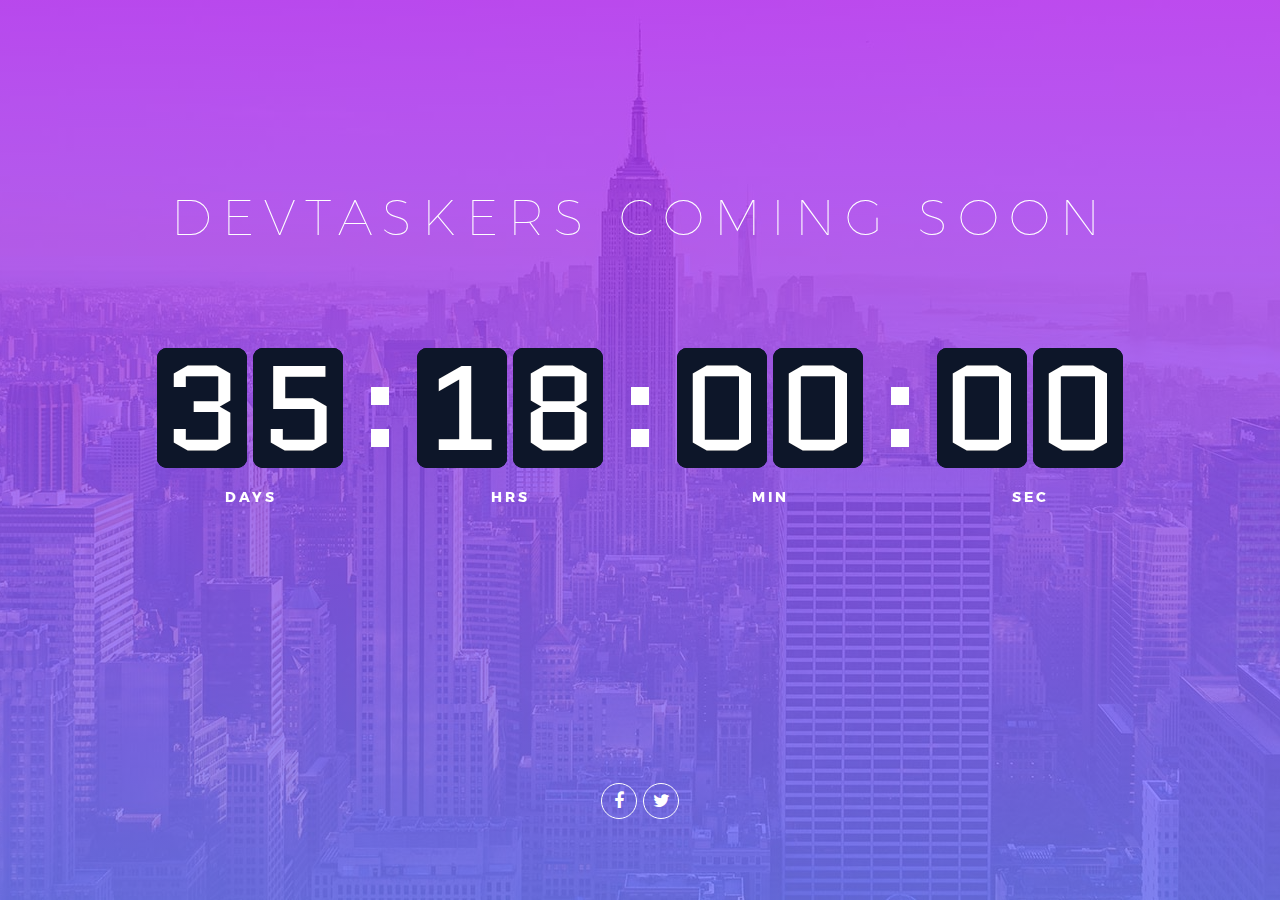
<file: index.html>
<!DOCTYPE html>
<html lang="en">
<head>
	<title>Devtaskers</title>
	<meta charset="UTF-8">
	<meta name="viewport" content="width=device-width, initial-scale=1">
<!--===============================================================================================-->	
	<link rel="icon" type="image/png" href="images/icons/favicon.ico"/>
<!--===============================================================================================-->
	<link rel="stylesheet" type="text/css" href="vendor/bootstrap/css/bootstrap.min.css">
<!--===============================================================================================-->
	<link rel="stylesheet" type="text/css" href="fonts/font-awesome-4.7.0/css/font-awesome.min.css">
<!--===============================================================================================-->
	<link rel="stylesheet" type="text/css" href="vendor/animate/animate.css">
<!--===============================================================================================-->
	<link rel="stylesheet" type="text/css" href="vendor/select2/select2.min.css">
<!--===============================================================================================-->
	<link rel="stylesheet" type="text/css" href="vendor/countdowntime/flipclock.css">
<!--===============================================================================================-->
	<link rel="stylesheet" type="text/css" href="css/util.css">
	<link rel="stylesheet" type="text/css" href="css/main.css">
<!--===============================================================================================-->
</head>
<body>
	
	
	<div class="bg-img1 size1 overlay1 p-b-35 p-l-15 p-r-15" style="background-image: url('images/bg01.jpg');">
		<div class="flex-col-c p-t-160 p-b-215 respon1">
			<div class="wrappic1">
				<a href="#">
					<h3 class="l1-txt1 txt-center p-t-30 p-b-100">
						Devtaskers Coming Soon
					</h3>
				</a>
			</div>

			

			<div class="cd100"></div>

		</div>

		<!--  -->
		<div class="flex-w flex-c-m p-b-35">
			<a href="https://www.facebook.com/devtaskers/" class="size3 flex-c-m how-social trans-04 m-r-3 m-l-3 m-b-5">
				<i class="fa fa-facebook"></i>
			</a>

			<a href="https://www.twitter.com/devtaskers/" class="size3 flex-c-m how-social trans-04 m-r-3 m-l-3 m-b-5">
				<i class="fa fa-twitter"></i>
			</a>

			
		</div>
	</div>



	

<!--===============================================================================================-->	
	<script src="vendor/jquery/jquery-3.2.1.min.js"></script>
<!--===============================================================================================-->
	<script src="vendor/bootstrap/js/popper.js"></script>
	<script src="vendor/bootstrap/js/bootstrap.min.js"></script>
<!--===============================================================================================-->
	<script src="vendor/select2/select2.min.js"></script>
<!--===============================================================================================-->
	<script src="vendor/countdowntime/flipclock.min.js"></script>
	<script src="vendor/countdowntime/moment.min.js"></script>
	<script src="vendor/countdowntime/moment-timezone.min.js"></script>
	<script src="vendor/countdowntime/moment-timezone-with-data.min.js"></script>
	<script src="vendor/countdowntime/countdowntime.js"></script>
	<script>
		$('.cd100').countdown100({
			/*Set Endtime here*/
			/*Endtime must be > current time*/
			endtimeYear: 0,
			endtimeMonth: 0,
			endtimeDate: 35,
			endtimeHours: 18,
			endtimeMinutes: 0,
			endtimeSeconds: 0,
			timeZone: "" 
			// ex:  timeZone: "America/New_York"
			//go to " http://momentjs.com/timezone/ " to get timezone
		});

		
	</script>
<!--===============================================================================================-->
	<script src="vendor/tilt/tilt.jquery.min.js"></script>
	<script >
		$('.js-tilt').tilt({
			scale: 1.1
		})
	</script>
<!--===============================================================================================-->
	<script src="js/main.js"></script>

</body>
</html>
</file>
<file: css/util.css>
/*//////////////////////////////////////////////////////////////////
[ REBOOT ]*/
*, *:before, *:after {
	margin: 0px; 
	padding: 0px; 
	-webkit-box-sizing: border-box;
	-moz-box-sizing: border-box;
	box-sizing: border-box;
}

body, html {
	font-family: Arial, sans-serif;
	font-size: 15px;
	color: #666666;

	height: 100%;
	background-color: #fff;
	-webkit-box-sizing: border-box;
	-moz-box-sizing: border-box;
	box-sizing: border-box;
}

/*---------------------------------------------*/
a:focus {outline: none;}
a:hover {text-decoration: none;}

/* ------------------------------------ */
h1,h2,h3,h4,h5,h6,p {margin: 0px;}

ul, li {
	margin: 0px;
	list-style-type: none;
}


/* ------------------------------------ */
input, textarea, label {
	display: block;
	outline: none;
	border: none;
}

/* ------------------------------------ */
button {
	outline: none;
	border: none;
	background: transparent;
	cursor: pointer;
}
button:focus {outline: none;}

iframe {border: none;}


/*//////////////////////////////////////////////////////////////////
[ FONT SIZE ]*/
.fs-1 {font-size: 1px;}
.fs-2 {font-size: 2px;}
.fs-3 {font-size: 3px;}
.fs-4 {font-size: 4px;}
.fs-5 {font-size: 5px;}
.fs-6 {font-size: 6px;}
.fs-7 {font-size: 7px;}
.fs-8 {font-size: 8px;}
.fs-9 {font-size: 9px;}
.fs-10 {font-size: 10px;}
.fs-11 {font-size: 11px;}
.fs-12 {font-size: 12px;}
.fs-13 {font-size: 13px;}
.fs-14 {font-size: 14px;}
.fs-15 {font-size: 15px;}
.fs-16 {font-size: 16px;}
.fs-17 {font-size: 17px;}
.fs-18 {font-size: 18px;}
.fs-19 {font-size: 19px;}
.fs-20 {font-size: 20px;}
.fs-21 {font-size: 21px;}
.fs-22 {font-size: 22px;}
.fs-23 {font-size: 23px;}
.fs-24 {font-size: 24px;}
.fs-25 {font-size: 25px;}
.fs-26 {font-size: 26px;}
.fs-27 {font-size: 27px;}
.fs-28 {font-size: 28px;}
.fs-29 {font-size: 29px;}
.fs-30 {font-size: 30px;}
.fs-31 {font-size: 31px;}
.fs-32 {font-size: 32px;}
.fs-33 {font-size: 33px;}
.fs-34 {font-size: 34px;}
.fs-35 {font-size: 35px;}
.fs-36 {font-size: 36px;}
.fs-37 {font-size: 37px;}
.fs-38 {font-size: 38px;}
.fs-39 {font-size: 39px;}
.fs-40 {font-size: 40px;}
.fs-41 {font-size: 41px;}
.fs-42 {font-size: 42px;}
.fs-43 {font-size: 43px;}
.fs-44 {font-size: 44px;}
.fs-45 {font-size: 45px;}
.fs-46 {font-size: 46px;}
.fs-47 {font-size: 47px;}
.fs-48 {font-size: 48px;}
.fs-49 {font-size: 49px;}
.fs-50 {font-size: 50px;}
.fs-51 {font-size: 51px;}
.fs-52 {font-size: 52px;}
.fs-53 {font-size: 53px;}
.fs-54 {font-size: 54px;}
.fs-55 {font-size: 55px;}
.fs-56 {font-size: 56px;}
.fs-57 {font-size: 57px;}
.fs-58 {font-size: 58px;}
.fs-59 {font-size: 59px;}
.fs-60 {font-size: 60px;}
.fs-61 {font-size: 61px;}
.fs-62 {font-size: 62px;}
.fs-63 {font-size: 63px;}
.fs-64 {font-size: 64px;}
.fs-65 {font-size: 65px;}
.fs-66 {font-size: 66px;}
.fs-67 {font-size: 67px;}
.fs-68 {font-size: 68px;}
.fs-69 {font-size: 69px;}
.fs-70 {font-size: 70px;}
.fs-71 {font-size: 71px;}
.fs-72 {font-size: 72px;}
.fs-73 {font-size: 73px;}
.fs-74 {font-size: 74px;}
.fs-75 {font-size: 75px;}
.fs-76 {font-size: 76px;}
.fs-77 {font-size: 77px;}
.fs-78 {font-size: 78px;}
.fs-79 {font-size: 79px;}
.fs-80 {font-size: 80px;}
.fs-81 {font-size: 81px;}
.fs-82 {font-size: 82px;}
.fs-83 {font-size: 83px;}
.fs-84 {font-size: 84px;}
.fs-85 {font-size: 85px;}
.fs-86 {font-size: 86px;}
.fs-87 {font-size: 87px;}
.fs-88 {font-size: 88px;}
.fs-89 {font-size: 89px;}
.fs-90 {font-size: 90px;}
.fs-91 {font-size: 91px;}
.fs-92 {font-size: 92px;}
.fs-93 {font-size: 93px;}
.fs-94 {font-size: 94px;}
.fs-95 {font-size: 95px;}
.fs-96 {font-size: 96px;}
.fs-97 {font-size: 97px;}
.fs-98 {font-size: 98px;}
.fs-99 {font-size: 99px;}
.fs-100 {font-size: 100px;}
.fs-101 {font-size: 101px;}
.fs-102 {font-size: 102px;}
.fs-103 {font-size: 103px;}
.fs-104 {font-size: 104px;}
.fs-105 {font-size: 105px;}
.fs-106 {font-size: 106px;}
.fs-107 {font-size: 107px;}
.fs-108 {font-size: 108px;}
.fs-109 {font-size: 109px;}
.fs-110 {font-size: 110px;}
.fs-111 {font-size: 111px;}
.fs-112 {font-size: 112px;}
.fs-113 {font-size: 113px;}
.fs-114 {font-size: 114px;}
.fs-115 {font-size: 115px;}
.fs-116 {font-size: 116px;}
.fs-117 {font-size: 117px;}
.fs-118 {font-size: 118px;}
.fs-119 {font-size: 119px;}
.fs-120 {font-size: 120px;}
.fs-121 {font-size: 121px;}
.fs-122 {font-size: 122px;}
.fs-123 {font-size: 123px;}
.fs-124 {font-size: 124px;}
.fs-125 {font-size: 125px;}
.fs-126 {font-size: 126px;}
.fs-127 {font-size: 127px;}
.fs-128 {font-size: 128px;}
.fs-129 {font-size: 129px;}
.fs-130 {font-size: 130px;}
.fs-131 {font-size: 131px;}
.fs-132 {font-size: 132px;}
.fs-133 {font-size: 133px;}
.fs-134 {font-size: 134px;}
.fs-135 {font-size: 135px;}
.fs-136 {font-size: 136px;}
.fs-137 {font-size: 137px;}
.fs-138 {font-size: 138px;}
.fs-139 {font-size: 139px;}
.fs-140 {font-size: 140px;}
.fs-141 {font-size: 141px;}
.fs-142 {font-size: 142px;}
.fs-143 {font-size: 143px;}
.fs-144 {font-size: 144px;}
.fs-145 {font-size: 145px;}
.fs-146 {font-size: 146px;}
.fs-147 {font-size: 147px;}
.fs-148 {font-size: 148px;}
.fs-149 {font-size: 149px;}
.fs-150 {font-size: 150px;}
.fs-151 {font-size: 151px;}
.fs-152 {font-size: 152px;}
.fs-153 {font-size: 153px;}
.fs-154 {font-size: 154px;}
.fs-155 {font-size: 155px;}
.fs-156 {font-size: 156px;}
.fs-157 {font-size: 157px;}
.fs-158 {font-size: 158px;}
.fs-159 {font-size: 159px;}
.fs-160 {font-size: 160px;}
.fs-161 {font-size: 161px;}
.fs-162 {font-size: 162px;}
.fs-163 {font-size: 163px;}
.fs-164 {font-size: 164px;}
.fs-165 {font-size: 165px;}
.fs-166 {font-size: 166px;}
.fs-167 {font-size: 167px;}
.fs-168 {font-size: 168px;}
.fs-169 {font-size: 169px;}
.fs-170 {font-size: 170px;}
.fs-171 {font-size: 171px;}
.fs-172 {font-size: 172px;}
.fs-173 {font-size: 173px;}
.fs-174 {font-size: 174px;}
.fs-175 {font-size: 175px;}
.fs-176 {font-size: 176px;}
.fs-177 {font-size: 177px;}
.fs-178 {font-size: 178px;}
.fs-179 {font-size: 179px;}
.fs-180 {font-size: 180px;}
.fs-181 {font-size: 181px;}
.fs-182 {font-size: 182px;}
.fs-183 {font-size: 183px;}
.fs-184 {font-size: 184px;}
.fs-185 {font-size: 185px;}
.fs-186 {font-size: 186px;}
.fs-187 {font-size: 187px;}
.fs-188 {font-size: 188px;}
.fs-189 {font-size: 189px;}
.fs-190 {font-size: 190px;}
.fs-191 {font-size: 191px;}
.fs-192 {font-size: 192px;}
.fs-193 {font-size: 193px;}
.fs-194 {font-size: 194px;}
.fs-195 {font-size: 195px;}
.fs-196 {font-size: 196px;}
.fs-197 {font-size: 197px;}
.fs-198 {font-size: 198px;}
.fs-199 {font-size: 199px;}
.fs-200 {font-size: 200px;}

/*//////////////////////////////////////////////////////////////////
[ PADDING ]*/
.p-t-0 {padding-top: 0px;}
.p-t-1 {padding-top: 1px;}
.p-t-2 {padding-top: 2px;}
.p-t-3 {padding-top: 3px;}
.p-t-4 {padding-top: 4px;}
.p-t-5 {padding-top: 5px;}
.p-t-6 {padding-top: 6px;}
.p-t-7 {padding-top: 7px;}
.p-t-8 {padding-top: 8px;}
.p-t-9 {padding-top: 9px;}
.p-t-10 {padding-top: 10px;}
.p-t-11 {padding-top: 11px;}
.p-t-12 {padding-top: 12px;}
.p-t-13 {padding-top: 13px;}
.p-t-14 {padding-top: 14px;}
.p-t-15 {padding-top: 15px;}
.p-t-16 {padding-top: 16px;}
.p-t-17 {padding-top: 17px;}
.p-t-18 {padding-top: 18px;}
.p-t-19 {padding-top: 19px;}
.p-t-20 {padding-top: 20px;}
.p-t-21 {padding-top: 21px;}
.p-t-22 {padding-top: 22px;}
.p-t-23 {padding-top: 23px;}
.p-t-24 {padding-top: 24px;}
.p-t-25 {padding-top: 25px;}
.p-t-26 {padding-top: 26px;}
.p-t-27 {padding-top: 27px;}
.p-t-28 {padding-top: 28px;}
.p-t-29 {padding-top: 29px;}
.p-t-30 {padding-top: 30px;}
.p-t-31 {padding-top: 31px;}
.p-t-32 {padding-top: 32px;}
.p-t-33 {padding-top: 33px;}
.p-t-34 {padding-top: 34px;}
.p-t-35 {padding-top: 35px;}
.p-t-36 {padding-top: 36px;}
.p-t-37 {padding-top: 37px;}
.p-t-38 {padding-top: 38px;}
.p-t-39 {padding-top: 39px;}
.p-t-40 {padding-top: 40px;}
.p-t-41 {padding-top: 41px;}
.p-t-42 {padding-top: 42px;}
.p-t-43 {padding-top: 43px;}
.p-t-44 {padding-top: 44px;}
.p-t-45 {padding-top: 45px;}
.p-t-46 {padding-top: 46px;}
.p-t-47 {padding-top: 47px;}
.p-t-48 {padding-top: 48px;}
.p-t-49 {padding-top: 49px;}
.p-t-50 {padding-top: 50px;}
.p-t-51 {padding-top: 51px;}
.p-t-52 {padding-top: 52px;}
.p-t-53 {padding-top: 53px;}
.p-t-54 {padding-top: 54px;}
.p-t-55 {padding-top: 55px;}
.p-t-56 {padding-top: 56px;}
.p-t-57 {padding-top: 57px;}
.p-t-58 {padding-top: 58px;}
.p-t-59 {padding-top: 59px;}
.p-t-60 {padding-top: 60px;}
.p-t-61 {padding-top: 61px;}
.p-t-62 {padding-top: 62px;}
.p-t-63 {padding-top: 63px;}
.p-t-64 {padding-top: 64px;}
.p-t-65 {padding-top: 65px;}
.p-t-66 {padding-top: 66px;}
.p-t-67 {padding-top: 67px;}
.p-t-68 {padding-top: 68px;}
.p-t-69 {padding-top: 69px;}
.p-t-70 {padding-top: 70px;}
.p-t-71 {padding-top: 71px;}
.p-t-72 {padding-top: 72px;}
.p-t-73 {padding-top: 73px;}
.p-t-74 {padding-top: 74px;}
.p-t-75 {padding-top: 75px;}
.p-t-76 {padding-top: 76px;}
.p-t-77 {padding-top: 77px;}
.p-t-78 {padding-top: 78px;}
.p-t-79 {padding-top: 79px;}
.p-t-80 {padding-top: 80px;}
.p-t-81 {padding-top: 81px;}
.p-t-82 {padding-top: 82px;}
.p-t-83 {padding-top: 83px;}
.p-t-84 {padding-top: 84px;}
.p-t-85 {padding-top: 85px;}
.p-t-86 {padding-top: 86px;}
.p-t-87 {padding-top: 87px;}
.p-t-88 {padding-top: 88px;}
.p-t-89 {padding-top: 89px;}
.p-t-90 {padding-top: 90px;}
.p-t-91 {padding-top: 91px;}
.p-t-92 {padding-top: 92px;}
.p-t-93 {padding-top: 93px;}
.p-t-94 {padding-top: 94px;}
.p-t-95 {padding-top: 95px;}
.p-t-96 {padding-top: 96px;}
.p-t-97 {padding-top: 97px;}
.p-t-98 {padding-top: 98px;}
.p-t-99 {padding-top: 99px;}
.p-t-100 {padding-top: 100px;}
.p-t-101 {padding-top: 101px;}
.p-t-102 {padding-top: 102px;}
.p-t-103 {padding-top: 103px;}
.p-t-104 {padding-top: 104px;}
.p-t-105 {padding-top: 105px;}
.p-t-106 {padding-top: 106px;}
.p-t-107 {padding-top: 107px;}
.p-t-108 {padding-top: 108px;}
.p-t-109 {padding-top: 109px;}
.p-t-110 {padding-top: 110px;}
.p-t-111 {padding-top: 111px;}
.p-t-112 {padding-top: 112px;}
.p-t-113 {padding-top: 113px;}
.p-t-114 {padding-top: 114px;}
.p-t-115 {padding-top: 115px;}
.p-t-116 {padding-top: 116px;}
.p-t-117 {padding-top: 117px;}
.p-t-118 {padding-top: 118px;}
.p-t-119 {padding-top: 119px;}
.p-t-120 {padding-top: 120px;}
.p-t-121 {padding-top: 121px;}
.p-t-122 {padding-top: 122px;}
.p-t-123 {padding-top: 123px;}
.p-t-124 {padding-top: 124px;}
.p-t-125 {padding-top: 125px;}
.p-t-126 {padding-top: 126px;}
.p-t-127 {padding-top: 127px;}
.p-t-128 {padding-top: 128px;}
.p-t-129 {padding-top: 129px;}
.p-t-130 {padding-top: 130px;}
.p-t-131 {padding-top: 131px;}
.p-t-132 {padding-top: 132px;}
.p-t-133 {padding-top: 133px;}
.p-t-134 {padding-top: 134px;}
.p-t-135 {padding-top: 135px;}
.p-t-136 {padding-top: 136px;}
.p-t-137 {padding-top: 137px;}
.p-t-138 {padding-top: 138px;}
.p-t-139 {padding-top: 139px;}
.p-t-140 {padding-top: 140px;}
.p-t-141 {padding-top: 141px;}
.p-t-142 {padding-top: 142px;}
.p-t-143 {padding-top: 143px;}
.p-t-144 {padding-top: 144px;}
.p-t-145 {padding-top: 145px;}
.p-t-146 {padding-top: 146px;}
.p-t-147 {padding-top: 147px;}
.p-t-148 {padding-top: 148px;}
.p-t-149 {padding-top: 149px;}
.p-t-150 {padding-top: 150px;}
.p-t-151 {padding-top: 151px;}
.p-t-152 {padding-top: 152px;}
.p-t-153 {padding-top: 153px;}
.p-t-154 {padding-top: 154px;}
.p-t-155 {padding-top: 155px;}
.p-t-156 {padding-top: 156px;}
.p-t-157 {padding-top: 157px;}
.p-t-158 {padding-top: 158px;}
.p-t-159 {padding-top: 159px;}
.p-t-160 {padding-top: 160px;}
.p-t-161 {padding-top: 161px;}
.p-t-162 {padding-top: 162px;}
.p-t-163 {padding-top: 163px;}
.p-t-164 {padding-top: 164px;}
.p-t-165 {padding-top: 165px;}
.p-t-166 {padding-top: 166px;}
.p-t-167 {padding-top: 167px;}
.p-t-168 {padding-top: 168px;}
.p-t-169 {padding-top: 169px;}
.p-t-170 {padding-top: 170px;}
.p-t-171 {padding-top: 171px;}
.p-t-172 {padding-top: 172px;}
.p-t-173 {padding-top: 173px;}
.p-t-174 {padding-top: 174px;}
.p-t-175 {padding-top: 175px;}
.p-t-176 {padding-top: 176px;}
.p-t-177 {padding-top: 177px;}
.p-t-178 {padding-top: 178px;}
.p-t-179 {padding-top: 179px;}
.p-t-180 {padding-top: 180px;}
.p-t-181 {padding-top: 181px;}
.p-t-182 {padding-top: 182px;}
.p-t-183 {padding-top: 183px;}
.p-t-184 {padding-top: 184px;}
.p-t-185 {padding-top: 185px;}
.p-t-186 {padding-top: 186px;}
.p-t-187 {padding-top: 187px;}
.p-t-188 {padding-top: 188px;}
.p-t-189 {padding-top: 189px;}
.p-t-190 {padding-top: 190px;}
.p-t-191 {padding-top: 191px;}
.p-t-192 {padding-top: 192px;}
.p-t-193 {padding-top: 193px;}
.p-t-194 {padding-top: 194px;}
.p-t-195 {padding-top: 195px;}
.p-t-196 {padding-top: 196px;}
.p-t-197 {padding-top: 197px;}
.p-t-198 {padding-top: 198px;}
.p-t-199 {padding-top: 199px;}
.p-t-200 {padding-top: 200px;}
.p-t-201 {padding-top: 201px;}
.p-t-202 {padding-top: 202px;}
.p-t-203 {padding-top: 203px;}
.p-t-204 {padding-top: 204px;}
.p-t-205 {padding-top: 205px;}
.p-t-206 {padding-top: 206px;}
.p-t-207 {padding-top: 207px;}
.p-t-208 {padding-top: 208px;}
.p-t-209 {padding-top: 209px;}
.p-t-210 {padding-top: 210px;}
.p-t-211 {padding-top: 211px;}
.p-t-212 {padding-top: 212px;}
.p-t-213 {padding-top: 213px;}
.p-t-214 {padding-top: 214px;}
.p-t-215 {padding-top: 215px;}
.p-t-216 {padding-top: 216px;}
.p-t-217 {padding-top: 217px;}
.p-t-218 {padding-top: 218px;}
.p-t-219 {padding-top: 219px;}
.p-t-220 {padding-top: 220px;}
.p-t-221 {padding-top: 221px;}
.p-t-222 {padding-top: 222px;}
.p-t-223 {padding-top: 223px;}
.p-t-224 {padding-top: 224px;}
.p-t-225 {padding-top: 225px;}
.p-t-226 {padding-top: 226px;}
.p-t-227 {padding-top: 227px;}
.p-t-228 {padding-top: 228px;}
.p-t-229 {padding-top: 229px;}
.p-t-230 {padding-top: 230px;}
.p-t-231 {padding-top: 231px;}
.p-t-232 {padding-top: 232px;}
.p-t-233 {padding-top: 233px;}
.p-t-234 {padding-top: 234px;}
.p-t-235 {padding-top: 235px;}
.p-t-236 {padding-top: 236px;}
.p-t-237 {padding-top: 237px;}
.p-t-238 {padding-top: 238px;}
.p-t-239 {padding-top: 239px;}
.p-t-240 {padding-top: 240px;}
.p-t-241 {padding-top: 241px;}
.p-t-242 {padding-top: 242px;}
.p-t-243 {padding-top: 243px;}
.p-t-244 {padding-top: 244px;}
.p-t-245 {padding-top: 245px;}
.p-t-246 {padding-top: 246px;}
.p-t-247 {padding-top: 247px;}
.p-t-248 {padding-top: 248px;}
.p-t-249 {padding-top: 249px;}
.p-t-250 {padding-top: 250px;}
.p-b-0 {padding-bottom: 0px;}
.p-b-1 {padding-bottom: 1px;}
.p-b-2 {padding-bottom: 2px;}
.p-b-3 {padding-bottom: 3px;}
.p-b-4 {padding-bottom: 4px;}
.p-b-5 {padding-bottom: 5px;}
.p-b-6 {padding-bottom: 6px;}
.p-b-7 {padding-bottom: 7px;}
.p-b-8 {padding-bottom: 8px;}
.p-b-9 {padding-bottom: 9px;}
.p-b-10 {padding-bottom: 10px;}
.p-b-11 {padding-bottom: 11px;}
.p-b-12 {padding-bottom: 12px;}
.p-b-13 {padding-bottom: 13px;}
.p-b-14 {padding-bottom: 14px;}
.p-b-15 {padding-bottom: 15px;}
.p-b-16 {padding-bottom: 16px;}
.p-b-17 {padding-bottom: 17px;}
.p-b-18 {padding-bottom: 18px;}
.p-b-19 {padding-bottom: 19px;}
.p-b-20 {padding-bottom: 20px;}
.p-b-21 {padding-bottom: 21px;}
.p-b-22 {padding-bottom: 22px;}
.p-b-23 {padding-bottom: 23px;}
.p-b-24 {padding-bottom: 24px;}
.p-b-25 {padding-bottom: 25px;}
.p-b-26 {padding-bottom: 26px;}
.p-b-27 {padding-bottom: 27px;}
.p-b-28 {padding-bottom: 28px;}
.p-b-29 {padding-bottom: 29px;}
.p-b-30 {padding-bottom: 30px;}
.p-b-31 {padding-bottom: 31px;}
.p-b-32 {padding-bottom: 32px;}
.p-b-33 {padding-bottom: 33px;}
.p-b-34 {padding-bottom: 34px;}
.p-b-35 {padding-bottom: 35px;}
.p-b-36 {padding-bottom: 36px;}
.p-b-37 {padding-bottom: 37px;}
.p-b-38 {padding-bottom: 38px;}
.p-b-39 {padding-bottom: 39px;}
.p-b-40 {padding-bottom: 40px;}
.p-b-41 {padding-bottom: 41px;}
.p-b-42 {padding-bottom: 42px;}
.p-b-43 {padding-bottom: 43px;}
.p-b-44 {padding-bottom: 44px;}
.p-b-45 {padding-bottom: 45px;}
.p-b-46 {padding-bottom: 46px;}
.p-b-47 {padding-bottom: 47px;}
.p-b-48 {padding-bottom: 48px;}
.p-b-49 {padding-bottom: 49px;}
.p-b-50 {padding-bottom: 50px;}
.p-b-51 {padding-bottom: 51px;}
.p-b-52 {padding-bottom: 52px;}
.p-b-53 {padding-bottom: 53px;}
.p-b-54 {padding-bottom: 54px;}
.p-b-55 {padding-bottom: 55px;}
.p-b-56 {padding-bottom: 56px;}
.p-b-57 {padding-bottom: 57px;}
.p-b-58 {padding-bottom: 58px;}
.p-b-59 {padding-bottom: 59px;}
.p-b-60 {padding-bottom: 60px;}
.p-b-61 {padding-bottom: 61px;}
.p-b-62 {padding-bottom: 62px;}
.p-b-63 {padding-bottom: 63px;}
.p-b-64 {padding-bottom: 64px;}
.p-b-65 {padding-bottom: 65px;}
.p-b-66 {padding-bottom: 66px;}
.p-b-67 {padding-bottom: 67px;}
.p-b-68 {padding-bottom: 68px;}
.p-b-69 {padding-bottom: 69px;}
.p-b-70 {padding-bottom: 70px;}
.p-b-71 {padding-bottom: 71px;}
.p-b-72 {padding-bottom: 72px;}
.p-b-73 {padding-bottom: 73px;}
.p-b-74 {padding-bottom: 74px;}
.p-b-75 {padding-bottom: 75px;}
.p-b-76 {padding-bottom: 76px;}
.p-b-77 {padding-bottom: 77px;}
.p-b-78 {padding-bottom: 78px;}
.p-b-79 {padding-bottom: 79px;}
.p-b-80 {padding-bottom: 80px;}
.p-b-81 {padding-bottom: 81px;}
.p-b-82 {padding-bottom: 82px;}
.p-b-83 {padding-bottom: 83px;}
.p-b-84 {padding-bottom: 84px;}
.p-b-85 {padding-bottom: 85px;}
.p-b-86 {padding-bottom: 86px;}
.p-b-87 {padding-bottom: 87px;}
.p-b-88 {padding-bottom: 88px;}
.p-b-89 {padding-bottom: 89px;}
.p-b-90 {padding-bottom: 90px;}
.p-b-91 {padding-bottom: 91px;}
.p-b-92 {padding-bottom: 92px;}
.p-b-93 {padding-bottom: 93px;}
.p-b-94 {padding-bottom: 94px;}
.p-b-95 {padding-bottom: 95px;}
.p-b-96 {padding-bottom: 96px;}
.p-b-97 {padding-bottom: 97px;}
.p-b-98 {padding-bottom: 98px;}
.p-b-99 {padding-bottom: 99px;}
.p-b-100 {padding-bottom: 100px;}
.p-b-101 {padding-bottom: 101px;}
.p-b-102 {padding-bottom: 102px;}
.p-b-103 {padding-bottom: 103px;}
.p-b-104 {padding-bottom: 104px;}
.p-b-105 {padding-bottom: 105px;}
.p-b-106 {padding-bottom: 106px;}
.p-b-107 {padding-bottom: 107px;}
.p-b-108 {padding-bottom: 108px;}
.p-b-109 {padding-bottom: 109px;}
.p-b-110 {padding-bottom: 110px;}
.p-b-111 {padding-bottom: 111px;}
.p-b-112 {padding-bottom: 112px;}
.p-b-113 {padding-bottom: 113px;}
.p-b-114 {padding-bottom: 114px;}
.p-b-115 {padding-bottom: 115px;}
.p-b-116 {padding-bottom: 116px;}
.p-b-117 {padding-bottom: 117px;}
.p-b-118 {padding-bottom: 118px;}
.p-b-119 {padding-bottom: 119px;}
.p-b-120 {padding-bottom: 120px;}
.p-b-121 {padding-bottom: 121px;}
.p-b-122 {padding-bottom: 122px;}
.p-b-123 {padding-bottom: 123px;}
.p-b-124 {padding-bottom: 124px;}
.p-b-125 {padding-bottom: 125px;}
.p-b-126 {padding-bottom: 126px;}
.p-b-127 {padding-bottom: 127px;}
.p-b-128 {padding-bottom: 128px;}
.p-b-129 {padding-bottom: 129px;}
.p-b-130 {padding-bottom: 130px;}
.p-b-131 {padding-bottom: 131px;}
.p-b-132 {padding-bottom: 132px;}
.p-b-133 {padding-bottom: 133px;}
.p-b-134 {padding-bottom: 134px;}
.p-b-135 {padding-bottom: 135px;}
.p-b-136 {padding-bottom: 136px;}
.p-b-137 {padding-bottom: 137px;}
.p-b-138 {padding-bottom: 138px;}
.p-b-139 {padding-bottom: 139px;}
.p-b-140 {padding-bottom: 140px;}
.p-b-141 {padding-bottom: 141px;}
.p-b-142 {padding-bottom: 142px;}
.p-b-143 {padding-bottom: 143px;}
.p-b-144 {padding-bottom: 144px;}
.p-b-145 {padding-bottom: 145px;}
.p-b-146 {padding-bottom: 146px;}
.p-b-147 {padding-bottom: 147px;}
.p-b-148 {padding-bottom: 148px;}
.p-b-149 {padding-bottom: 149px;}
.p-b-150 {padding-bottom: 150px;}
.p-b-151 {padding-bottom: 151px;}
.p-b-152 {padding-bottom: 152px;}
.p-b-153 {padding-bottom: 153px;}
.p-b-154 {padding-bottom: 154px;}
.p-b-155 {padding-bottom: 155px;}
.p-b-156 {padding-bottom: 156px;}
.p-b-157 {padding-bottom: 157px;}
.p-b-158 {padding-bottom: 158px;}
.p-b-159 {padding-bottom: 159px;}
.p-b-160 {padding-bottom: 160px;}
.p-b-161 {padding-bottom: 161px;}
.p-b-162 {padding-bottom: 162px;}
.p-b-163 {padding-bottom: 163px;}
.p-b-164 {padding-bottom: 164px;}
.p-b-165 {padding-bottom: 165px;}
.p-b-166 {padding-bottom: 166px;}
.p-b-167 {padding-bottom: 167px;}
.p-b-168 {padding-bottom: 168px;}
.p-b-169 {padding-bottom: 169px;}
.p-b-170 {padding-bottom: 170px;}
.p-b-171 {padding-bottom: 171px;}
.p-b-172 {padding-bottom: 172px;}
.p-b-173 {padding-bottom: 173px;}
.p-b-174 {padding-bottom: 174px;}
.p-b-175 {padding-bottom: 175px;}
.p-b-176 {padding-bottom: 176px;}
.p-b-177 {padding-bottom: 177px;}
.p-b-178 {padding-bottom: 178px;}
.p-b-179 {padding-bottom: 179px;}
.p-b-180 {padding-bottom: 180px;}
.p-b-181 {padding-bottom: 181px;}
.p-b-182 {padding-bottom: 182px;}
.p-b-183 {padding-bottom: 183px;}
.p-b-184 {padding-bottom: 184px;}
.p-b-185 {padding-bottom: 185px;}
.p-b-186 {padding-bottom: 186px;}
.p-b-187 {padding-bottom: 187px;}
.p-b-188 {padding-bottom: 188px;}
.p-b-189 {padding-bottom: 189px;}
.p-b-190 {padding-bottom: 190px;}
.p-b-191 {padding-bottom: 191px;}
.p-b-192 {padding-bottom: 192px;}
.p-b-193 {padding-bottom: 193px;}
.p-b-194 {padding-bottom: 194px;}
.p-b-195 {padding-bottom: 195px;}
.p-b-196 {padding-bottom: 196px;}
.p-b-197 {padding-bottom: 197px;}
.p-b-198 {padding-bottom: 198px;}
.p-b-199 {padding-bottom: 199px;}
.p-b-200 {padding-bottom: 200px;}
.p-b-201 {padding-bottom: 201px;}
.p-b-202 {padding-bottom: 202px;}
.p-b-203 {padding-bottom: 203px;}
.p-b-204 {padding-bottom: 204px;}
.p-b-205 {padding-bottom: 205px;}
.p-b-206 {padding-bottom: 206px;}
.p-b-207 {padding-bottom: 207px;}
.p-b-208 {padding-bottom: 208px;}
.p-b-209 {padding-bottom: 209px;}
.p-b-210 {padding-bottom: 210px;}
.p-b-211 {padding-bottom: 211px;}
.p-b-212 {padding-bottom: 212px;}
.p-b-213 {padding-bottom: 213px;}
.p-b-214 {padding-bottom: 214px;}
.p-b-215 {padding-bottom: 215px;}
.p-b-216 {padding-bottom: 216px;}
.p-b-217 {padding-bottom: 217px;}
.p-b-218 {padding-bottom: 218px;}
.p-b-219 {padding-bottom: 219px;}
.p-b-220 {padding-bottom: 220px;}
.p-b-221 {padding-bottom: 221px;}
.p-b-222 {padding-bottom: 222px;}
.p-b-223 {padding-bottom: 223px;}
.p-b-224 {padding-bottom: 224px;}
.p-b-225 {padding-bottom: 225px;}
.p-b-226 {padding-bottom: 226px;}
.p-b-227 {padding-bottom: 227px;}
.p-b-228 {padding-bottom: 228px;}
.p-b-229 {padding-bottom: 229px;}
.p-b-230 {padding-bottom: 230px;}
.p-b-231 {padding-bottom: 231px;}
.p-b-232 {padding-bottom: 232px;}
.p-b-233 {padding-bottom: 233px;}
.p-b-234 {padding-bottom: 234px;}
.p-b-235 {padding-bottom: 235px;}
.p-b-236 {padding-bottom: 236px;}
.p-b-237 {padding-bottom: 237px;}
.p-b-238 {padding-bottom: 238px;}
.p-b-239 {padding-bottom: 239px;}
.p-b-240 {padding-bottom: 240px;}
.p-b-241 {padding-bottom: 241px;}
.p-b-242 {padding-bottom: 242px;}
.p-b-243 {padding-bottom: 243px;}
.p-b-244 {padding-bottom: 244px;}
.p-b-245 {padding-bottom: 245px;}
.p-b-246 {padding-bottom: 246px;}
.p-b-247 {padding-bottom: 247px;}
.p-b-248 {padding-bottom: 248px;}
.p-b-249 {padding-bottom: 249px;}
.p-b-250 {padding-bottom: 250px;}
.p-l-0 {padding-left: 0px;}
.p-l-1 {padding-left: 1px;}
.p-l-2 {padding-left: 2px;}
.p-l-3 {padding-left: 3px;}
.p-l-4 {padding-left: 4px;}
.p-l-5 {padding-left: 5px;}
.p-l-6 {padding-left: 6px;}
.p-l-7 {padding-left: 7px;}
.p-l-8 {padding-left: 8px;}
.p-l-9 {padding-left: 9px;}
.p-l-10 {padding-left: 10px;}
.p-l-11 {padding-left: 11px;}
.p-l-12 {padding-left: 12px;}
.p-l-13 {padding-left: 13px;}
.p-l-14 {padding-left: 14px;}
.p-l-15 {padding-left: 15px;}
.p-l-16 {padding-left: 16px;}
.p-l-17 {padding-left: 17px;}
.p-l-18 {padding-left: 18px;}
.p-l-19 {padding-left: 19px;}
.p-l-20 {padding-left: 20px;}
.p-l-21 {padding-left: 21px;}
.p-l-22 {padding-left: 22px;}
.p-l-23 {padding-left: 23px;}
.p-l-24 {padding-left: 24px;}
.p-l-25 {padding-left: 25px;}
.p-l-26 {padding-left: 26px;}
.p-l-27 {padding-left: 27px;}
.p-l-28 {padding-left: 28px;}
.p-l-29 {padding-left: 29px;}
.p-l-30 {padding-left: 30px;}
.p-l-31 {padding-left: 31px;}
.p-l-32 {padding-left: 32px;}
.p-l-33 {padding-left: 33px;}
.p-l-34 {padding-left: 34px;}
.p-l-35 {padding-left: 35px;}
.p-l-36 {padding-left: 36px;}
.p-l-37 {padding-left: 37px;}
.p-l-38 {padding-left: 38px;}
.p-l-39 {padding-left: 39px;}
.p-l-40 {padding-left: 40px;}
.p-l-41 {padding-left: 41px;}
.p-l-42 {padding-left: 42px;}
.p-l-43 {padding-left: 43px;}
.p-l-44 {padding-left: 44px;}
.p-l-45 {padding-left: 45px;}
.p-l-46 {padding-left: 46px;}
.p-l-47 {padding-left: 47px;}
.p-l-48 {padding-left: 48px;}
.p-l-49 {padding-left: 49px;}
.p-l-50 {padding-left: 50px;}
.p-l-51 {padding-left: 51px;}
.p-l-52 {padding-left: 52px;}
.p-l-53 {padding-left: 53px;}
.p-l-54 {padding-left: 54px;}
.p-l-55 {padding-left: 55px;}
.p-l-56 {padding-left: 56px;}
.p-l-57 {padding-left: 57px;}
.p-l-58 {padding-left: 58px;}
.p-l-59 {padding-left: 59px;}
.p-l-60 {padding-left: 60px;}
.p-l-61 {padding-left: 61px;}
.p-l-62 {padding-left: 62px;}
.p-l-63 {padding-left: 63px;}
.p-l-64 {padding-left: 64px;}
.p-l-65 {padding-left: 65px;}
.p-l-66 {padding-left: 66px;}
.p-l-67 {padding-left: 67px;}
.p-l-68 {padding-left: 68px;}
.p-l-69 {padding-left: 69px;}
.p-l-70 {padding-left: 70px;}
.p-l-71 {padding-left: 71px;}
.p-l-72 {padding-left: 72px;}
.p-l-73 {padding-left: 73px;}
.p-l-74 {padding-left: 74px;}
.p-l-75 {padding-left: 75px;}
.p-l-76 {padding-left: 76px;}
.p-l-77 {padding-left: 77px;}
.p-l-78 {padding-left: 78px;}
.p-l-79 {padding-left: 79px;}
.p-l-80 {padding-left: 80px;}
.p-l-81 {padding-left: 81px;}
.p-l-82 {padding-left: 82px;}
.p-l-83 {padding-left: 83px;}
.p-l-84 {padding-left: 84px;}
.p-l-85 {padding-left: 85px;}
.p-l-86 {padding-left: 86px;}
.p-l-87 {padding-left: 87px;}
.p-l-88 {padding-left: 88px;}
.p-l-89 {padding-left: 89px;}
.p-l-90 {padding-left: 90px;}
.p-l-91 {padding-left: 91px;}
.p-l-92 {padding-left: 92px;}
.p-l-93 {padding-left: 93px;}
.p-l-94 {padding-left: 94px;}
.p-l-95 {padding-left: 95px;}
.p-l-96 {padding-left: 96px;}
.p-l-97 {padding-left: 97px;}
.p-l-98 {padding-left: 98px;}
.p-l-99 {padding-left: 99px;}
.p-l-100 {padding-left: 100px;}
.p-l-101 {padding-left: 101px;}
.p-l-102 {padding-left: 102px;}
.p-l-103 {padding-left: 103px;}
.p-l-104 {padding-left: 104px;}
.p-l-105 {padding-left: 105px;}
.p-l-106 {padding-left: 106px;}
.p-l-107 {padding-left: 107px;}
.p-l-108 {padding-left: 108px;}
.p-l-109 {padding-left: 109px;}
.p-l-110 {padding-left: 110px;}
.p-l-111 {padding-left: 111px;}
.p-l-112 {padding-left: 112px;}
.p-l-113 {padding-left: 113px;}
.p-l-114 {padding-left: 114px;}
.p-l-115 {padding-left: 115px;}
.p-l-116 {padding-left: 116px;}
.p-l-117 {padding-left: 117px;}
.p-l-118 {padding-left: 118px;}
.p-l-119 {padding-left: 119px;}
.p-l-120 {padding-left: 120px;}
.p-l-121 {padding-left: 121px;}
.p-l-122 {padding-left: 122px;}
.p-l-123 {padding-left: 123px;}
.p-l-124 {padding-left: 124px;}
.p-l-125 {padding-left: 125px;}
.p-l-126 {padding-left: 126px;}
.p-l-127 {padding-left: 127px;}
.p-l-128 {padding-left: 128px;}
.p-l-129 {padding-left: 129px;}
.p-l-130 {padding-left: 130px;}
.p-l-131 {padding-left: 131px;}
.p-l-132 {padding-left: 132px;}
.p-l-133 {padding-left: 133px;}
.p-l-134 {padding-left: 134px;}
.p-l-135 {padding-left: 135px;}
.p-l-136 {padding-left: 136px;}
.p-l-137 {padding-left: 137px;}
.p-l-138 {padding-left: 138px;}
.p-l-139 {padding-left: 139px;}
.p-l-140 {padding-left: 140px;}
.p-l-141 {padding-left: 141px;}
.p-l-142 {padding-left: 142px;}
.p-l-143 {padding-left: 143px;}
.p-l-144 {padding-left: 144px;}
.p-l-145 {padding-left: 145px;}
.p-l-146 {padding-left: 146px;}
.p-l-147 {padding-left: 147px;}
.p-l-148 {padding-left: 148px;}
.p-l-149 {padding-left: 149px;}
.p-l-150 {padding-left: 150px;}
.p-l-151 {padding-left: 151px;}
.p-l-152 {padding-left: 152px;}
.p-l-153 {padding-left: 153px;}
.p-l-154 {padding-left: 154px;}
.p-l-155 {padding-left: 155px;}
.p-l-156 {padding-left: 156px;}
.p-l-157 {padding-left: 157px;}
.p-l-158 {padding-left: 158px;}
.p-l-159 {padding-left: 159px;}
.p-l-160 {padding-left: 160px;}
.p-l-161 {padding-left: 161px;}
.p-l-162 {padding-left: 162px;}
.p-l-163 {padding-left: 163px;}
.p-l-164 {padding-left: 164px;}
.p-l-165 {padding-left: 165px;}
.p-l-166 {padding-left: 166px;}
.p-l-167 {padding-left: 167px;}
.p-l-168 {padding-left: 168px;}
.p-l-169 {padding-left: 169px;}
.p-l-170 {padding-left: 170px;}
.p-l-171 {padding-left: 171px;}
.p-l-172 {padding-left: 172px;}
.p-l-173 {padding-left: 173px;}
.p-l-174 {padding-left: 174px;}
.p-l-175 {padding-left: 175px;}
.p-l-176 {padding-left: 176px;}
.p-l-177 {padding-left: 177px;}
.p-l-178 {padding-left: 178px;}
.p-l-179 {padding-left: 179px;}
.p-l-180 {padding-left: 180px;}
.p-l-181 {padding-left: 181px;}
.p-l-182 {padding-left: 182px;}
.p-l-183 {padding-left: 183px;}
.p-l-184 {padding-left: 184px;}
.p-l-185 {padding-left: 185px;}
.p-l-186 {padding-left: 186px;}
.p-l-187 {padding-left: 187px;}
.p-l-188 {padding-left: 188px;}
.p-l-189 {padding-left: 189px;}
.p-l-190 {padding-left: 190px;}
.p-l-191 {padding-left: 191px;}
.p-l-192 {padding-left: 192px;}
.p-l-193 {padding-left: 193px;}
.p-l-194 {padding-left: 194px;}
.p-l-195 {padding-left: 195px;}
.p-l-196 {padding-left: 196px;}
.p-l-197 {padding-left: 197px;}
.p-l-198 {padding-left: 198px;}
.p-l-199 {padding-left: 199px;}
.p-l-200 {padding-left: 200px;}
.p-l-201 {padding-left: 201px;}
.p-l-202 {padding-left: 202px;}
.p-l-203 {padding-left: 203px;}
.p-l-204 {padding-left: 204px;}
.p-l-205 {padding-left: 205px;}
.p-l-206 {padding-left: 206px;}
.p-l-207 {padding-left: 207px;}
.p-l-208 {padding-left: 208px;}
.p-l-209 {padding-left: 209px;}
.p-l-210 {padding-left: 210px;}
.p-l-211 {padding-left: 211px;}
.p-l-212 {padding-left: 212px;}
.p-l-213 {padding-left: 213px;}
.p-l-214 {padding-left: 214px;}
.p-l-215 {padding-left: 215px;}
.p-l-216 {padding-left: 216px;}
.p-l-217 {padding-left: 217px;}
.p-l-218 {padding-left: 218px;}
.p-l-219 {padding-left: 219px;}
.p-l-220 {padding-left: 220px;}
.p-l-221 {padding-left: 221px;}
.p-l-222 {padding-left: 222px;}
.p-l-223 {padding-left: 223px;}
.p-l-224 {padding-left: 224px;}
.p-l-225 {padding-left: 225px;}
.p-l-226 {padding-left: 226px;}
.p-l-227 {padding-left: 227px;}
.p-l-228 {padding-left: 228px;}
.p-l-229 {padding-left: 229px;}
.p-l-230 {padding-left: 230px;}
.p-l-231 {padding-left: 231px;}
.p-l-232 {padding-left: 232px;}
.p-l-233 {padding-left: 233px;}
.p-l-234 {padding-left: 234px;}
.p-l-235 {padding-left: 235px;}
.p-l-236 {padding-left: 236px;}
.p-l-237 {padding-left: 237px;}
.p-l-238 {padding-left: 238px;}
.p-l-239 {padding-left: 239px;}
.p-l-240 {padding-left: 240px;}
.p-l-241 {padding-left: 241px;}
.p-l-242 {padding-left: 242px;}
.p-l-243 {padding-left: 243px;}
.p-l-244 {padding-left: 244px;}
.p-l-245 {padding-left: 245px;}
.p-l-246 {padding-left: 246px;}
.p-l-247 {padding-left: 247px;}
.p-l-248 {padding-left: 248px;}
.p-l-249 {padding-left: 249px;}
.p-l-250 {padding-left: 250px;}
.p-r-0 {padding-right: 0px;}
.p-r-1 {padding-right: 1px;}
.p-r-2 {padding-right: 2px;}
.p-r-3 {padding-right: 3px;}
.p-r-4 {padding-right: 4px;}
.p-r-5 {padding-right: 5px;}
.p-r-6 {padding-right: 6px;}
.p-r-7 {padding-right: 7px;}
.p-r-8 {padding-right: 8px;}
.p-r-9 {padding-right: 9px;}
.p-r-10 {padding-right: 10px;}
.p-r-11 {padding-right: 11px;}
.p-r-12 {padding-right: 12px;}
.p-r-13 {padding-right: 13px;}
.p-r-14 {padding-right: 14px;}
.p-r-15 {padding-right: 15px;}
.p-r-16 {padding-right: 16px;}
.p-r-17 {padding-right: 17px;}
.p-r-18 {padding-right: 18px;}
.p-r-19 {padding-right: 19px;}
.p-r-20 {padding-right: 20px;}
.p-r-21 {padding-right: 21px;}
.p-r-22 {padding-right: 22px;}
.p-r-23 {padding-right: 23px;}
.p-r-24 {padding-right: 24px;}
.p-r-25 {padding-right: 25px;}
.p-r-26 {padding-right: 26px;}
.p-r-27 {padding-right: 27px;}
.p-r-28 {padding-right: 28px;}
.p-r-29 {padding-right: 29px;}
.p-r-30 {padding-right: 30px;}
.p-r-31 {padding-right: 31px;}
.p-r-32 {padding-right: 32px;}
.p-r-33 {padding-right: 33px;}
.p-r-34 {padding-right: 34px;}
.p-r-35 {padding-right: 35px;}
.p-r-36 {padding-right: 36px;}
.p-r-37 {padding-right: 37px;}
.p-r-38 {padding-right: 38px;}
.p-r-39 {padding-right: 39px;}
.p-r-40 {padding-right: 40px;}
.p-r-41 {padding-right: 41px;}
.p-r-42 {padding-right: 42px;}
.p-r-43 {padding-right: 43px;}
.p-r-44 {padding-right: 44px;}
.p-r-45 {padding-right: 45px;}
.p-r-46 {padding-right: 46px;}
.p-r-47 {padding-right: 47px;}
.p-r-48 {padding-right: 48px;}
.p-r-49 {padding-right: 49px;}
.p-r-50 {padding-right: 50px;}
.p-r-51 {padding-right: 51px;}
.p-r-52 {padding-right: 52px;}
.p-r-53 {padding-right: 53px;}
.p-r-54 {padding-right: 54px;}
.p-r-55 {padding-right: 55px;}
.p-r-56 {padding-right: 56px;}
.p-r-57 {padding-right: 57px;}
.p-r-58 {padding-right: 58px;}
.p-r-59 {padding-right: 59px;}
.p-r-60 {padding-right: 60px;}
.p-r-61 {padding-right: 61px;}
.p-r-62 {padding-right: 62px;}
.p-r-63 {padding-right: 63px;}
.p-r-64 {padding-right: 64px;}
.p-r-65 {padding-right: 65px;}
.p-r-66 {padding-right: 66px;}
.p-r-67 {padding-right: 67px;}
.p-r-68 {padding-right: 68px;}
.p-r-69 {padding-right: 69px;}
.p-r-70 {padding-right: 70px;}
.p-r-71 {padding-right: 71px;}
.p-r-72 {padding-right: 72px;}
.p-r-73 {padding-right: 73px;}
.p-r-74 {padding-right: 74px;}
.p-r-75 {padding-right: 75px;}
.p-r-76 {padding-right: 76px;}
.p-r-77 {padding-right: 77px;}
.p-r-78 {padding-right: 78px;}
.p-r-79 {padding-right: 79px;}
.p-r-80 {padding-right: 80px;}
.p-r-81 {padding-right: 81px;}
.p-r-82 {padding-right: 82px;}
.p-r-83 {padding-right: 83px;}
.p-r-84 {padding-right: 84px;}
.p-r-85 {padding-right: 85px;}
.p-r-86 {padding-right: 86px;}
.p-r-87 {padding-right: 87px;}
.p-r-88 {padding-right: 88px;}
.p-r-89 {padding-right: 89px;}
.p-r-90 {padding-right: 90px;}
.p-r-91 {padding-right: 91px;}
.p-r-92 {padding-right: 92px;}
.p-r-93 {padding-right: 93px;}
.p-r-94 {padding-right: 94px;}
.p-r-95 {padding-right: 95px;}
.p-r-96 {padding-right: 96px;}
.p-r-97 {padding-right: 97px;}
.p-r-98 {padding-right: 98px;}
.p-r-99 {padding-right: 99px;}
.p-r-100 {padding-right: 100px;}
.p-r-101 {padding-right: 101px;}
.p-r-102 {padding-right: 102px;}
.p-r-103 {padding-right: 103px;}
.p-r-104 {padding-right: 104px;}
.p-r-105 {padding-right: 105px;}
.p-r-106 {padding-right: 106px;}
.p-r-107 {padding-right: 107px;}
.p-r-108 {padding-right: 108px;}
.p-r-109 {padding-right: 109px;}
.p-r-110 {padding-right: 110px;}
.p-r-111 {padding-right: 111px;}
.p-r-112 {padding-right: 112px;}
.p-r-113 {padding-right: 113px;}
.p-r-114 {padding-right: 114px;}
.p-r-115 {padding-right: 115px;}
.p-r-116 {padding-right: 116px;}
.p-r-117 {padding-right: 117px;}
.p-r-118 {padding-right: 118px;}
.p-r-119 {padding-right: 119px;}
.p-r-120 {padding-right: 120px;}
.p-r-121 {padding-right: 121px;}
.p-r-122 {padding-right: 122px;}
.p-r-123 {padding-right: 123px;}
.p-r-124 {padding-right: 124px;}
.p-r-125 {padding-right: 125px;}
.p-r-126 {padding-right: 126px;}
.p-r-127 {padding-right: 127px;}
.p-r-128 {padding-right: 128px;}
.p-r-129 {padding-right: 129px;}
.p-r-130 {padding-right: 130px;}
.p-r-131 {padding-right: 131px;}
.p-r-132 {padding-right: 132px;}
.p-r-133 {padding-right: 133px;}
.p-r-134 {padding-right: 134px;}
.p-r-135 {padding-right: 135px;}
.p-r-136 {padding-right: 136px;}
.p-r-137 {padding-right: 137px;}
.p-r-138 {padding-right: 138px;}
.p-r-139 {padding-right: 139px;}
.p-r-140 {padding-right: 140px;}
.p-r-141 {padding-right: 141px;}
.p-r-142 {padding-right: 142px;}
.p-r-143 {padding-right: 143px;}
.p-r-144 {padding-right: 144px;}
.p-r-145 {padding-right: 145px;}
.p-r-146 {padding-right: 146px;}
.p-r-147 {padding-right: 147px;}
.p-r-148 {padding-right: 148px;}
.p-r-149 {padding-right: 149px;}
.p-r-150 {padding-right: 150px;}
.p-r-151 {padding-right: 151px;}
.p-r-152 {padding-right: 152px;}
.p-r-153 {padding-right: 153px;}
.p-r-154 {padding-right: 154px;}
.p-r-155 {padding-right: 155px;}
.p-r-156 {padding-right: 156px;}
.p-r-157 {padding-right: 157px;}
.p-r-158 {padding-right: 158px;}
.p-r-159 {padding-right: 159px;}
.p-r-160 {padding-right: 160px;}
.p-r-161 {padding-right: 161px;}
.p-r-162 {padding-right: 162px;}
.p-r-163 {padding-right: 163px;}
.p-r-164 {padding-right: 164px;}
.p-r-165 {padding-right: 165px;}
.p-r-166 {padding-right: 166px;}
.p-r-167 {padding-right: 167px;}
.p-r-168 {padding-right: 168px;}
.p-r-169 {padding-right: 169px;}
.p-r-170 {padding-right: 170px;}
.p-r-171 {padding-right: 171px;}
.p-r-172 {padding-right: 172px;}
.p-r-173 {padding-right: 173px;}
.p-r-174 {padding-right: 174px;}
.p-r-175 {padding-right: 175px;}
.p-r-176 {padding-right: 176px;}
.p-r-177 {padding-right: 177px;}
.p-r-178 {padding-right: 178px;}
.p-r-179 {padding-right: 179px;}
.p-r-180 {padding-right: 180px;}
.p-r-181 {padding-right: 181px;}
.p-r-182 {padding-right: 182px;}
.p-r-183 {padding-right: 183px;}
.p-r-184 {padding-right: 184px;}
.p-r-185 {padding-right: 185px;}
.p-r-186 {padding-right: 186px;}
.p-r-187 {padding-right: 187px;}
.p-r-188 {padding-right: 188px;}
.p-r-189 {padding-right: 189px;}
.p-r-190 {padding-right: 190px;}
.p-r-191 {padding-right: 191px;}
.p-r-192 {padding-right: 192px;}
.p-r-193 {padding-right: 193px;}
.p-r-194 {padding-right: 194px;}
.p-r-195 {padding-right: 195px;}
.p-r-196 {padding-right: 196px;}
.p-r-197 {padding-right: 197px;}
.p-r-198 {padding-right: 198px;}
.p-r-199 {padding-right: 199px;}
.p-r-200 {padding-right: 200px;}
.p-r-201 {padding-right: 201px;}
.p-r-202 {padding-right: 202px;}
.p-r-203 {padding-right: 203px;}
.p-r-204 {padding-right: 204px;}
.p-r-205 {padding-right: 205px;}
.p-r-206 {padding-right: 206px;}
.p-r-207 {padding-right: 207px;}
.p-r-208 {padding-right: 208px;}
.p-r-209 {padding-right: 209px;}
.p-r-210 {padding-right: 210px;}
.p-r-211 {padding-right: 211px;}
.p-r-212 {padding-right: 212px;}
.p-r-213 {padding-right: 213px;}
.p-r-214 {padding-right: 214px;}
.p-r-215 {padding-right: 215px;}
.p-r-216 {padding-right: 216px;}
.p-r-217 {padding-right: 217px;}
.p-r-218 {padding-right: 218px;}
.p-r-219 {padding-right: 219px;}
.p-r-220 {padding-right: 220px;}
.p-r-221 {padding-right: 221px;}
.p-r-222 {padding-right: 222px;}
.p-r-223 {padding-right: 223px;}
.p-r-224 {padding-right: 224px;}
.p-r-225 {padding-right: 225px;}
.p-r-226 {padding-right: 226px;}
.p-r-227 {padding-right: 227px;}
.p-r-228 {padding-right: 228px;}
.p-r-229 {padding-right: 229px;}
.p-r-230 {padding-right: 230px;}
.p-r-231 {padding-right: 231px;}
.p-r-232 {padding-right: 232px;}
.p-r-233 {padding-right: 233px;}
.p-r-234 {padding-right: 234px;}
.p-r-235 {padding-right: 235px;}
.p-r-236 {padding-right: 236px;}
.p-r-237 {padding-right: 237px;}
.p-r-238 {padding-right: 238px;}
.p-r-239 {padding-right: 239px;}
.p-r-240 {padding-right: 240px;}
.p-r-241 {padding-right: 241px;}
.p-r-242 {padding-right: 242px;}
.p-r-243 {padding-right: 243px;}
.p-r-244 {padding-right: 244px;}
.p-r-245 {padding-right: 245px;}
.p-r-246 {padding-right: 246px;}
.p-r-247 {padding-right: 247px;}
.p-r-248 {padding-right: 248px;}
.p-r-249 {padding-right: 249px;}
.p-r-250 {padding-right: 250px;}

/*//////////////////////////////////////////////////////////////////
[ MARGIN ]*/
.m-t-0 {margin-top: 0px;}
.m-t-1 {margin-top: 1px;}
.m-t-2 {margin-top: 2px;}
.m-t-3 {margin-top: 3px;}
.m-t-4 {margin-top: 4px;}
.m-t-5 {margin-top: 5px;}
.m-t-6 {margin-top: 6px;}
.m-t-7 {margin-top: 7px;}
.m-t-8 {margin-top: 8px;}
.m-t-9 {margin-top: 9px;}
.m-t-10 {margin-top: 10px;}
.m-t-11 {margin-top: 11px;}
.m-t-12 {margin-top: 12px;}
.m-t-13 {margin-top: 13px;}
.m-t-14 {margin-top: 14px;}
.m-t-15 {margin-top: 15px;}
.m-t-16 {margin-top: 16px;}
.m-t-17 {margin-top: 17px;}
.m-t-18 {margin-top: 18px;}
.m-t-19 {margin-top: 19px;}
.m-t-20 {margin-top: 20px;}
.m-t-21 {margin-top: 21px;}
.m-t-22 {margin-top: 22px;}
.m-t-23 {margin-top: 23px;}
.m-t-24 {margin-top: 24px;}
.m-t-25 {margin-top: 25px;}
.m-t-26 {margin-top: 26px;}
.m-t-27 {margin-top: 27px;}
.m-t-28 {margin-top: 28px;}
.m-t-29 {margin-top: 29px;}
.m-t-30 {margin-top: 30px;}
.m-t-31 {margin-top: 31px;}
.m-t-32 {margin-top: 32px;}
.m-t-33 {margin-top: 33px;}
.m-t-34 {margin-top: 34px;}
.m-t-35 {margin-top: 35px;}
.m-t-36 {margin-top: 36px;}
.m-t-37 {margin-top: 37px;}
.m-t-38 {margin-top: 38px;}
.m-t-39 {margin-top: 39px;}
.m-t-40 {margin-top: 40px;}
.m-t-41 {margin-top: 41px;}
.m-t-42 {margin-top: 42px;}
.m-t-43 {margin-top: 43px;}
.m-t-44 {margin-top: 44px;}
.m-t-45 {margin-top: 45px;}
.m-t-46 {margin-top: 46px;}
.m-t-47 {margin-top: 47px;}
.m-t-48 {margin-top: 48px;}
.m-t-49 {margin-top: 49px;}
.m-t-50 {margin-top: 50px;}
.m-t-51 {margin-top: 51px;}
.m-t-52 {margin-top: 52px;}
.m-t-53 {margin-top: 53px;}
.m-t-54 {margin-top: 54px;}
.m-t-55 {margin-top: 55px;}
.m-t-56 {margin-top: 56px;}
.m-t-57 {margin-top: 57px;}
.m-t-58 {margin-top: 58px;}
.m-t-59 {margin-top: 59px;}
.m-t-60 {margin-top: 60px;}
.m-t-61 {margin-top: 61px;}
.m-t-62 {margin-top: 62px;}
.m-t-63 {margin-top: 63px;}
.m-t-64 {margin-top: 64px;}
.m-t-65 {margin-top: 65px;}
.m-t-66 {margin-top: 66px;}
.m-t-67 {margin-top: 67px;}
.m-t-68 {margin-top: 68px;}
.m-t-69 {margin-top: 69px;}
.m-t-70 {margin-top: 70px;}
.m-t-71 {margin-top: 71px;}
.m-t-72 {margin-top: 72px;}
.m-t-73 {margin-top: 73px;}
.m-t-74 {margin-top: 74px;}
.m-t-75 {margin-top: 75px;}
.m-t-76 {margin-top: 76px;}
.m-t-77 {margin-top: 77px;}
.m-t-78 {margin-top: 78px;}
.m-t-79 {margin-top: 79px;}
.m-t-80 {margin-top: 80px;}
.m-t-81 {margin-top: 81px;}
.m-t-82 {margin-top: 82px;}
.m-t-83 {margin-top: 83px;}
.m-t-84 {margin-top: 84px;}
.m-t-85 {margin-top: 85px;}
.m-t-86 {margin-top: 86px;}
.m-t-87 {margin-top: 87px;}
.m-t-88 {margin-top: 88px;}
.m-t-89 {margin-top: 89px;}
.m-t-90 {margin-top: 90px;}
.m-t-91 {margin-top: 91px;}
.m-t-92 {margin-top: 92px;}
.m-t-93 {margin-top: 93px;}
.m-t-94 {margin-top: 94px;}
.m-t-95 {margin-top: 95px;}
.m-t-96 {margin-top: 96px;}
.m-t-97 {margin-top: 97px;}
.m-t-98 {margin-top: 98px;}
.m-t-99 {margin-top: 99px;}
.m-t-100 {margin-top: 100px;}
.m-t-101 {margin-top: 101px;}
.m-t-102 {margin-top: 102px;}
.m-t-103 {margin-top: 103px;}
.m-t-104 {margin-top: 104px;}
.m-t-105 {margin-top: 105px;}
.m-t-106 {margin-top: 106px;}
.m-t-107 {margin-top: 107px;}
.m-t-108 {margin-top: 108px;}
.m-t-109 {margin-top: 109px;}
.m-t-110 {margin-top: 110px;}
.m-t-111 {margin-top: 111px;}
.m-t-112 {margin-top: 112px;}
.m-t-113 {margin-top: 113px;}
.m-t-114 {margin-top: 114px;}
.m-t-115 {margin-top: 115px;}
.m-t-116 {margin-top: 116px;}
.m-t-117 {margin-top: 117px;}
.m-t-118 {margin-top: 118px;}
.m-t-119 {margin-top: 119px;}
.m-t-120 {margin-top: 120px;}
.m-t-121 {margin-top: 121px;}
.m-t-122 {margin-top: 122px;}
.m-t-123 {margin-top: 123px;}
.m-t-124 {margin-top: 124px;}
.m-t-125 {margin-top: 125px;}
.m-t-126 {margin-top: 126px;}
.m-t-127 {margin-top: 127px;}
.m-t-128 {margin-top: 128px;}
.m-t-129 {margin-top: 129px;}
.m-t-130 {margin-top: 130px;}
.m-t-131 {margin-top: 131px;}
.m-t-132 {margin-top: 132px;}
.m-t-133 {margin-top: 133px;}
.m-t-134 {margin-top: 134px;}
.m-t-135 {margin-top: 135px;}
.m-t-136 {margin-top: 136px;}
.m-t-137 {margin-top: 137px;}
.m-t-138 {margin-top: 138px;}
.m-t-139 {margin-top: 139px;}
.m-t-140 {margin-top: 140px;}
.m-t-141 {margin-top: 141px;}
.m-t-142 {margin-top: 142px;}
.m-t-143 {margin-top: 143px;}
.m-t-144 {margin-top: 144px;}
.m-t-145 {margin-top: 145px;}
.m-t-146 {margin-top: 146px;}
.m-t-147 {margin-top: 147px;}
.m-t-148 {margin-top: 148px;}
.m-t-149 {margin-top: 149px;}
.m-t-150 {margin-top: 150px;}
.m-t-151 {margin-top: 151px;}
.m-t-152 {margin-top: 152px;}
.m-t-153 {margin-top: 153px;}
.m-t-154 {margin-top: 154px;}
.m-t-155 {margin-top: 155px;}
.m-t-156 {margin-top: 156px;}
.m-t-157 {margin-top: 157px;}
.m-t-158 {margin-top: 158px;}
.m-t-159 {margin-top: 159px;}
.m-t-160 {margin-top: 160px;}
.m-t-161 {margin-top: 161px;}
.m-t-162 {margin-top: 162px;}
.m-t-163 {margin-top: 163px;}
.m-t-164 {margin-top: 164px;}
.m-t-165 {margin-top: 165px;}
.m-t-166 {margin-top: 166px;}
.m-t-167 {margin-top: 167px;}
.m-t-168 {margin-top: 168px;}
.m-t-169 {margin-top: 169px;}
.m-t-170 {margin-top: 170px;}
.m-t-171 {margin-top: 171px;}
.m-t-172 {margin-top: 172px;}
.m-t-173 {margin-top: 173px;}
.m-t-174 {margin-top: 174px;}
.m-t-175 {margin-top: 175px;}
.m-t-176 {margin-top: 176px;}
.m-t-177 {margin-top: 177px;}
.m-t-178 {margin-top: 178px;}
.m-t-179 {margin-top: 179px;}
.m-t-180 {margin-top: 180px;}
.m-t-181 {margin-top: 181px;}
.m-t-182 {margin-top: 182px;}
.m-t-183 {margin-top: 183px;}
.m-t-184 {margin-top: 184px;}
.m-t-185 {margin-top: 185px;}
.m-t-186 {margin-top: 186px;}
.m-t-187 {margin-top: 187px;}
.m-t-188 {margin-top: 188px;}
.m-t-189 {margin-top: 189px;}
.m-t-190 {margin-top: 190px;}
.m-t-191 {margin-top: 191px;}
.m-t-192 {margin-top: 192px;}
.m-t-193 {margin-top: 193px;}
.m-t-194 {margin-top: 194px;}
.m-t-195 {margin-top: 195px;}
.m-t-196 {margin-top: 196px;}
.m-t-197 {margin-top: 197px;}
.m-t-198 {margin-top: 198px;}
.m-t-199 {margin-top: 199px;}
.m-t-200 {margin-top: 200px;}
.m-t-201 {margin-top: 201px;}
.m-t-202 {margin-top: 202px;}
.m-t-203 {margin-top: 203px;}
.m-t-204 {margin-top: 204px;}
.m-t-205 {margin-top: 205px;}
.m-t-206 {margin-top: 206px;}
.m-t-207 {margin-top: 207px;}
.m-t-208 {margin-top: 208px;}
.m-t-209 {margin-top: 209px;}
.m-t-210 {margin-top: 210px;}
.m-t-211 {margin-top: 211px;}
.m-t-212 {margin-top: 212px;}
.m-t-213 {margin-top: 213px;}
.m-t-214 {margin-top: 214px;}
.m-t-215 {margin-top: 215px;}
.m-t-216 {margin-top: 216px;}
.m-t-217 {margin-top: 217px;}
.m-t-218 {margin-top: 218px;}
.m-t-219 {margin-top: 219px;}
.m-t-220 {margin-top: 220px;}
.m-t-221 {margin-top: 221px;}
.m-t-222 {margin-top: 222px;}
.m-t-223 {margin-top: 223px;}
.m-t-224 {margin-top: 224px;}
.m-t-225 {margin-top: 225px;}
.m-t-226 {margin-top: 226px;}
.m-t-227 {margin-top: 227px;}
.m-t-228 {margin-top: 228px;}
.m-t-229 {margin-top: 229px;}
.m-t-230 {margin-top: 230px;}
.m-t-231 {margin-top: 231px;}
.m-t-232 {margin-top: 232px;}
.m-t-233 {margin-top: 233px;}
.m-t-234 {margin-top: 234px;}
.m-t-235 {margin-top: 235px;}
.m-t-236 {margin-top: 236px;}
.m-t-237 {margin-top: 237px;}
.m-t-238 {margin-top: 238px;}
.m-t-239 {margin-top: 239px;}
.m-t-240 {margin-top: 240px;}
.m-t-241 {margin-top: 241px;}
.m-t-242 {margin-top: 242px;}
.m-t-243 {margin-top: 243px;}
.m-t-244 {margin-top: 244px;}
.m-t-245 {margin-top: 245px;}
.m-t-246 {margin-top: 246px;}
.m-t-247 {margin-top: 247px;}
.m-t-248 {margin-top: 248px;}
.m-t-249 {margin-top: 249px;}
.m-t-250 {margin-top: 250px;}
.m-b-0 {margin-bottom: 0px;}
.m-b-1 {margin-bottom: 1px;}
.m-b-2 {margin-bottom: 2px;}
.m-b-3 {margin-bottom: 3px;}
.m-b-4 {margin-bottom: 4px;}
.m-b-5 {margin-bottom: 5px;}
.m-b-6 {margin-bottom: 6px;}
.m-b-7 {margin-bottom: 7px;}
.m-b-8 {margin-bottom: 8px;}
.m-b-9 {margin-bottom: 9px;}
.m-b-10 {margin-bottom: 10px;}
.m-b-11 {margin-bottom: 11px;}
.m-b-12 {margin-bottom: 12px;}
.m-b-13 {margin-bottom: 13px;}
.m-b-14 {margin-bottom: 14px;}
.m-b-15 {margin-bottom: 15px;}
.m-b-16 {margin-bottom: 16px;}
.m-b-17 {margin-bottom: 17px;}
.m-b-18 {margin-bottom: 18px;}
.m-b-19 {margin-bottom: 19px;}
.m-b-20 {margin-bottom: 20px;}
.m-b-21 {margin-bottom: 21px;}
.m-b-22 {margin-bottom: 22px;}
.m-b-23 {margin-bottom: 23px;}
.m-b-24 {margin-bottom: 24px;}
.m-b-25 {margin-bottom: 25px;}
.m-b-26 {margin-bottom: 26px;}
.m-b-27 {margin-bottom: 27px;}
.m-b-28 {margin-bottom: 28px;}
.m-b-29 {margin-bottom: 29px;}
.m-b-30 {margin-bottom: 30px;}
.m-b-31 {margin-bottom: 31px;}
.m-b-32 {margin-bottom: 32px;}
.m-b-33 {margin-bottom: 33px;}
.m-b-34 {margin-bottom: 34px;}
.m-b-35 {margin-bottom: 35px;}
.m-b-36 {margin-bottom: 36px;}
.m-b-37 {margin-bottom: 37px;}
.m-b-38 {margin-bottom: 38px;}
.m-b-39 {margin-bottom: 39px;}
.m-b-40 {margin-bottom: 40px;}
.m-b-41 {margin-bottom: 41px;}
.m-b-42 {margin-bottom: 42px;}
.m-b-43 {margin-bottom: 43px;}
.m-b-44 {margin-bottom: 44px;}
.m-b-45 {margin-bottom: 45px;}
.m-b-46 {margin-bottom: 46px;}
.m-b-47 {margin-bottom: 47px;}
.m-b-48 {margin-bottom: 48px;}
.m-b-49 {margin-bottom: 49px;}
.m-b-50 {margin-bottom: 50px;}
.m-b-51 {margin-bottom: 51px;}
.m-b-52 {margin-bottom: 52px;}
.m-b-53 {margin-bottom: 53px;}
.m-b-54 {margin-bottom: 54px;}
.m-b-55 {margin-bottom: 55px;}
.m-b-56 {margin-bottom: 56px;}
.m-b-57 {margin-bottom: 57px;}
.m-b-58 {margin-bottom: 58px;}
.m-b-59 {margin-bottom: 59px;}
.m-b-60 {margin-bottom: 60px;}
.m-b-61 {margin-bottom: 61px;}
.m-b-62 {margin-bottom: 62px;}
.m-b-63 {margin-bottom: 63px;}
.m-b-64 {margin-bottom: 64px;}
.m-b-65 {margin-bottom: 65px;}
.m-b-66 {margin-bottom: 66px;}
.m-b-67 {margin-bottom: 67px;}
.m-b-68 {margin-bottom: 68px;}
.m-b-69 {margin-bottom: 69px;}
.m-b-70 {margin-bottom: 70px;}
.m-b-71 {margin-bottom: 71px;}
.m-b-72 {margin-bottom: 72px;}
.m-b-73 {margin-bottom: 73px;}
.m-b-74 {margin-bottom: 74px;}
.m-b-75 {margin-bottom: 75px;}
.m-b-76 {margin-bottom: 76px;}
.m-b-77 {margin-bottom: 77px;}
.m-b-78 {margin-bottom: 78px;}
.m-b-79 {margin-bottom: 79px;}
.m-b-80 {margin-bottom: 80px;}
.m-b-81 {margin-bottom: 81px;}
.m-b-82 {margin-bottom: 82px;}
.m-b-83 {margin-bottom: 83px;}
.m-b-84 {margin-bottom: 84px;}
.m-b-85 {margin-bottom: 85px;}
.m-b-86 {margin-bottom: 86px;}
.m-b-87 {margin-bottom: 87px;}
.m-b-88 {margin-bottom: 88px;}
.m-b-89 {margin-bottom: 89px;}
.m-b-90 {margin-bottom: 90px;}
.m-b-91 {margin-bottom: 91px;}
.m-b-92 {margin-bottom: 92px;}
.m-b-93 {margin-bottom: 93px;}
.m-b-94 {margin-bottom: 94px;}
.m-b-95 {margin-bottom: 95px;}
.m-b-96 {margin-bottom: 96px;}
.m-b-97 {margin-bottom: 97px;}
.m-b-98 {margin-bottom: 98px;}
.m-b-99 {margin-bottom: 99px;}
.m-b-100 {margin-bottom: 100px;}
.m-b-101 {margin-bottom: 101px;}
.m-b-102 {margin-bottom: 102px;}
.m-b-103 {margin-bottom: 103px;}
.m-b-104 {margin-bottom: 104px;}
.m-b-105 {margin-bottom: 105px;}
.m-b-106 {margin-bottom: 106px;}
.m-b-107 {margin-bottom: 107px;}
.m-b-108 {margin-bottom: 108px;}
.m-b-109 {margin-bottom: 109px;}
.m-b-110 {margin-bottom: 110px;}
.m-b-111 {margin-bottom: 111px;}
.m-b-112 {margin-bottom: 112px;}
.m-b-113 {margin-bottom: 113px;}
.m-b-114 {margin-bottom: 114px;}
.m-b-115 {margin-bottom: 115px;}
.m-b-116 {margin-bottom: 116px;}
.m-b-117 {margin-bottom: 117px;}
.m-b-118 {margin-bottom: 118px;}
.m-b-119 {margin-bottom: 119px;}
.m-b-120 {margin-bottom: 120px;}
.m-b-121 {margin-bottom: 121px;}
.m-b-122 {margin-bottom: 122px;}
.m-b-123 {margin-bottom: 123px;}
.m-b-124 {margin-bottom: 124px;}
.m-b-125 {margin-bottom: 125px;}
.m-b-126 {margin-bottom: 126px;}
.m-b-127 {margin-bottom: 127px;}
.m-b-128 {margin-bottom: 128px;}
.m-b-129 {margin-bottom: 129px;}
.m-b-130 {margin-bottom: 130px;}
.m-b-131 {margin-bottom: 131px;}
.m-b-132 {margin-bottom: 132px;}
.m-b-133 {margin-bottom: 133px;}
.m-b-134 {margin-bottom: 134px;}
.m-b-135 {margin-bottom: 135px;}
.m-b-136 {margin-bottom: 136px;}
.m-b-137 {margin-bottom: 137px;}
.m-b-138 {margin-bottom: 138px;}
.m-b-139 {margin-bottom: 139px;}
.m-b-140 {margin-bottom: 140px;}
.m-b-141 {margin-bottom: 141px;}
.m-b-142 {margin-bottom: 142px;}
.m-b-143 {margin-bottom: 143px;}
.m-b-144 {margin-bottom: 144px;}
.m-b-145 {margin-bottom: 145px;}
.m-b-146 {margin-bottom: 146px;}
.m-b-147 {margin-bottom: 147px;}
.m-b-148 {margin-bottom: 148px;}
.m-b-149 {margin-bottom: 149px;}
.m-b-150 {margin-bottom: 150px;}
.m-b-151 {margin-bottom: 151px;}
.m-b-152 {margin-bottom: 152px;}
.m-b-153 {margin-bottom: 153px;}
.m-b-154 {margin-bottom: 154px;}
.m-b-155 {margin-bottom: 155px;}
.m-b-156 {margin-bottom: 156px;}
.m-b-157 {margin-bottom: 157px;}
.m-b-158 {margin-bottom: 158px;}
.m-b-159 {margin-bottom: 159px;}
.m-b-160 {margin-bottom: 160px;}
.m-b-161 {margin-bottom: 161px;}
.m-b-162 {margin-bottom: 162px;}
.m-b-163 {margin-bottom: 163px;}
.m-b-164 {margin-bottom: 164px;}
.m-b-165 {margin-bottom: 165px;}
.m-b-166 {margin-bottom: 166px;}
.m-b-167 {margin-bottom: 167px;}
.m-b-168 {margin-bottom: 168px;}
.m-b-169 {margin-bottom: 169px;}
.m-b-170 {margin-bottom: 170px;}
.m-b-171 {margin-bottom: 171px;}
.m-b-172 {margin-bottom: 172px;}
.m-b-173 {margin-bottom: 173px;}
.m-b-174 {margin-bottom: 174px;}
.m-b-175 {margin-bottom: 175px;}
.m-b-176 {margin-bottom: 176px;}
.m-b-177 {margin-bottom: 177px;}
.m-b-178 {margin-bottom: 178px;}
.m-b-179 {margin-bottom: 179px;}
.m-b-180 {margin-bottom: 180px;}
.m-b-181 {margin-bottom: 181px;}
.m-b-182 {margin-bottom: 182px;}
.m-b-183 {margin-bottom: 183px;}
.m-b-184 {margin-bottom: 184px;}
.m-b-185 {margin-bottom: 185px;}
.m-b-186 {margin-bottom: 186px;}
.m-b-187 {margin-bottom: 187px;}
.m-b-188 {margin-bottom: 188px;}
.m-b-189 {margin-bottom: 189px;}
.m-b-190 {margin-bottom: 190px;}
.m-b-191 {margin-bottom: 191px;}
.m-b-192 {margin-bottom: 192px;}
.m-b-193 {margin-bottom: 193px;}
.m-b-194 {margin-bottom: 194px;}
.m-b-195 {margin-bottom: 195px;}
.m-b-196 {margin-bottom: 196px;}
.m-b-197 {margin-bottom: 197px;}
.m-b-198 {margin-bottom: 198px;}
.m-b-199 {margin-bottom: 199px;}
.m-b-200 {margin-bottom: 200px;}
.m-b-201 {margin-bottom: 201px;}
.m-b-202 {margin-bottom: 202px;}
.m-b-203 {margin-bottom: 203px;}
.m-b-204 {margin-bottom: 204px;}
.m-b-205 {margin-bottom: 205px;}
.m-b-206 {margin-bottom: 206px;}
.m-b-207 {margin-bottom: 207px;}
.m-b-208 {margin-bottom: 208px;}
.m-b-209 {margin-bottom: 209px;}
.m-b-210 {margin-bottom: 210px;}
.m-b-211 {margin-bottom: 211px;}
.m-b-212 {margin-bottom: 212px;}
.m-b-213 {margin-bottom: 213px;}
.m-b-214 {margin-bottom: 214px;}
.m-b-215 {margin-bottom: 215px;}
.m-b-216 {margin-bottom: 216px;}
.m-b-217 {margin-bottom: 217px;}
.m-b-218 {margin-bottom: 218px;}
.m-b-219 {margin-bottom: 219px;}
.m-b-220 {margin-bottom: 220px;}
.m-b-221 {margin-bottom: 221px;}
.m-b-222 {margin-bottom: 222px;}
.m-b-223 {margin-bottom: 223px;}
.m-b-224 {margin-bottom: 224px;}
.m-b-225 {margin-bottom: 225px;}
.m-b-226 {margin-bottom: 226px;}
.m-b-227 {margin-bottom: 227px;}
.m-b-228 {margin-bottom: 228px;}
.m-b-229 {margin-bottom: 229px;}
.m-b-230 {margin-bottom: 230px;}
.m-b-231 {margin-bottom: 231px;}
.m-b-232 {margin-bottom: 232px;}
.m-b-233 {margin-bottom: 233px;}
.m-b-234 {margin-bottom: 234px;}
.m-b-235 {margin-bottom: 235px;}
.m-b-236 {margin-bottom: 236px;}
.m-b-237 {margin-bottom: 237px;}
.m-b-238 {margin-bottom: 238px;}
.m-b-239 {margin-bottom: 239px;}
.m-b-240 {margin-bottom: 240px;}
.m-b-241 {margin-bottom: 241px;}
.m-b-242 {margin-bottom: 242px;}
.m-b-243 {margin-bottom: 243px;}
.m-b-244 {margin-bottom: 244px;}
.m-b-245 {margin-bottom: 245px;}
.m-b-246 {margin-bottom: 246px;}
.m-b-247 {margin-bottom: 247px;}
.m-b-248 {margin-bottom: 248px;}
.m-b-249 {margin-bottom: 249px;}
.m-b-250 {margin-bottom: 250px;}
.m-l-0 {margin-left: 0px;}
.m-l-1 {margin-left: 1px;}
.m-l-2 {margin-left: 2px;}
.m-l-3 {margin-left: 3px;}
.m-l-4 {margin-left: 4px;}
.m-l-5 {margin-left: 5px;}
.m-l-6 {margin-left: 6px;}
.m-l-7 {margin-left: 7px;}
.m-l-8 {margin-left: 8px;}
.m-l-9 {margin-left: 9px;}
.m-l-10 {margin-left: 10px;}
.m-l-11 {margin-left: 11px;}
.m-l-12 {margin-left: 12px;}
.m-l-13 {margin-left: 13px;}
.m-l-14 {margin-left: 14px;}
.m-l-15 {margin-left: 15px;}
.m-l-16 {margin-left: 16px;}
.m-l-17 {margin-left: 17px;}
.m-l-18 {margin-left: 18px;}
.m-l-19 {margin-left: 19px;}
.m-l-20 {margin-left: 20px;}
.m-l-21 {margin-left: 21px;}
.m-l-22 {margin-left: 22px;}
.m-l-23 {margin-left: 23px;}
.m-l-24 {margin-left: 24px;}
.m-l-25 {margin-left: 25px;}
.m-l-26 {margin-left: 26px;}
.m-l-27 {margin-left: 27px;}
.m-l-28 {margin-left: 28px;}
.m-l-29 {margin-left: 29px;}
.m-l-30 {margin-left: 30px;}
.m-l-31 {margin-left: 31px;}
.m-l-32 {margin-left: 32px;}
.m-l-33 {margin-left: 33px;}
.m-l-34 {margin-left: 34px;}
.m-l-35 {margin-left: 35px;}
.m-l-36 {margin-left: 36px;}
.m-l-37 {margin-left: 37px;}
.m-l-38 {margin-left: 38px;}
.m-l-39 {margin-left: 39px;}
.m-l-40 {margin-left: 40px;}
.m-l-41 {margin-left: 41px;}
.m-l-42 {margin-left: 42px;}
.m-l-43 {margin-left: 43px;}
.m-l-44 {margin-left: 44px;}
.m-l-45 {margin-left: 45px;}
.m-l-46 {margin-left: 46px;}
.m-l-47 {margin-left: 47px;}
.m-l-48 {margin-left: 48px;}
.m-l-49 {margin-left: 49px;}
.m-l-50 {margin-left: 50px;}
.m-l-51 {margin-left: 51px;}
.m-l-52 {margin-left: 52px;}
.m-l-53 {margin-left: 53px;}
.m-l-54 {margin-left: 54px;}
.m-l-55 {margin-left: 55px;}
.m-l-56 {margin-left: 56px;}
.m-l-57 {margin-left: 57px;}
.m-l-58 {margin-left: 58px;}
.m-l-59 {margin-left: 59px;}
.m-l-60 {margin-left: 60px;}
.m-l-61 {margin-left: 61px;}
.m-l-62 {margin-left: 62px;}
.m-l-63 {margin-left: 63px;}
.m-l-64 {margin-left: 64px;}
.m-l-65 {margin-left: 65px;}
.m-l-66 {margin-left: 66px;}
.m-l-67 {margin-left: 67px;}
.m-l-68 {margin-left: 68px;}
.m-l-69 {margin-left: 69px;}
.m-l-70 {margin-left: 70px;}
.m-l-71 {margin-left: 71px;}
.m-l-72 {margin-left: 72px;}
.m-l-73 {margin-left: 73px;}
.m-l-74 {margin-left: 74px;}
.m-l-75 {margin-left: 75px;}
.m-l-76 {margin-left: 76px;}
.m-l-77 {margin-left: 77px;}
.m-l-78 {margin-left: 78px;}
.m-l-79 {margin-left: 79px;}
.m-l-80 {margin-left: 80px;}
.m-l-81 {margin-left: 81px;}
.m-l-82 {margin-left: 82px;}
.m-l-83 {margin-left: 83px;}
.m-l-84 {margin-left: 84px;}
.m-l-85 {margin-left: 85px;}
.m-l-86 {margin-left: 86px;}
.m-l-87 {margin-left: 87px;}
.m-l-88 {margin-left: 88px;}
.m-l-89 {margin-left: 89px;}
.m-l-90 {margin-left: 90px;}
.m-l-91 {margin-left: 91px;}
.m-l-92 {margin-left: 92px;}
.m-l-93 {margin-left: 93px;}
.m-l-94 {margin-left: 94px;}
.m-l-95 {margin-left: 95px;}
.m-l-96 {margin-left: 96px;}
.m-l-97 {margin-left: 97px;}
.m-l-98 {margin-left: 98px;}
.m-l-99 {margin-left: 99px;}
.m-l-100 {margin-left: 100px;}
.m-l-101 {margin-left: 101px;}
.m-l-102 {margin-left: 102px;}
.m-l-103 {margin-left: 103px;}
.m-l-104 {margin-left: 104px;}
.m-l-105 {margin-left: 105px;}
.m-l-106 {margin-left: 106px;}
.m-l-107 {margin-left: 107px;}
.m-l-108 {margin-left: 108px;}
.m-l-109 {margin-left: 109px;}
.m-l-110 {margin-left: 110px;}
.m-l-111 {margin-left: 111px;}
.m-l-112 {margin-left: 112px;}
.m-l-113 {margin-left: 113px;}
.m-l-114 {margin-left: 114px;}
.m-l-115 {margin-left: 115px;}
.m-l-116 {margin-left: 116px;}
.m-l-117 {margin-left: 117px;}
.m-l-118 {margin-left: 118px;}
.m-l-119 {margin-left: 119px;}
.m-l-120 {margin-left: 120px;}
.m-l-121 {margin-left: 121px;}
.m-l-122 {margin-left: 122px;}
.m-l-123 {margin-left: 123px;}
.m-l-124 {margin-left: 124px;}
.m-l-125 {margin-left: 125px;}
.m-l-126 {margin-left: 126px;}
.m-l-127 {margin-left: 127px;}
.m-l-128 {margin-left: 128px;}
.m-l-129 {margin-left: 129px;}
.m-l-130 {margin-left: 130px;}
.m-l-131 {margin-left: 131px;}
.m-l-132 {margin-left: 132px;}
.m-l-133 {margin-left: 133px;}
.m-l-134 {margin-left: 134px;}
.m-l-135 {margin-left: 135px;}
.m-l-136 {margin-left: 136px;}
.m-l-137 {margin-left: 137px;}
.m-l-138 {margin-left: 138px;}
.m-l-139 {margin-left: 139px;}
.m-l-140 {margin-left: 140px;}
.m-l-141 {margin-left: 141px;}
.m-l-142 {margin-left: 142px;}
.m-l-143 {margin-left: 143px;}
.m-l-144 {margin-left: 144px;}
.m-l-145 {margin-left: 145px;}
.m-l-146 {margin-left: 146px;}
.m-l-147 {margin-left: 147px;}
.m-l-148 {margin-left: 148px;}
.m-l-149 {margin-left: 149px;}
.m-l-150 {margin-left: 150px;}
.m-l-151 {margin-left: 151px;}
.m-l-152 {margin-left: 152px;}
.m-l-153 {margin-left: 153px;}
.m-l-154 {margin-left: 154px;}
.m-l-155 {margin-left: 155px;}
.m-l-156 {margin-left: 156px;}
.m-l-157 {margin-left: 157px;}
.m-l-158 {margin-left: 158px;}
.m-l-159 {margin-left: 159px;}
.m-l-160 {margin-left: 160px;}
.m-l-161 {margin-left: 161px;}
.m-l-162 {margin-left: 162px;}
.m-l-163 {margin-left: 163px;}
.m-l-164 {margin-left: 164px;}
.m-l-165 {margin-left: 165px;}
.m-l-166 {margin-left: 166px;}
.m-l-167 {margin-left: 167px;}
.m-l-168 {margin-left: 168px;}
.m-l-169 {margin-left: 169px;}
.m-l-170 {margin-left: 170px;}
.m-l-171 {margin-left: 171px;}
.m-l-172 {margin-left: 172px;}
.m-l-173 {margin-left: 173px;}
.m-l-174 {margin-left: 174px;}
.m-l-175 {margin-left: 175px;}
.m-l-176 {margin-left: 176px;}
.m-l-177 {margin-left: 177px;}
.m-l-178 {margin-left: 178px;}
.m-l-179 {margin-left: 179px;}
.m-l-180 {margin-left: 180px;}
.m-l-181 {margin-left: 181px;}
.m-l-182 {margin-left: 182px;}
.m-l-183 {margin-left: 183px;}
.m-l-184 {margin-left: 184px;}
.m-l-185 {margin-left: 185px;}
.m-l-186 {margin-left: 186px;}
.m-l-187 {margin-left: 187px;}
.m-l-188 {margin-left: 188px;}
.m-l-189 {margin-left: 189px;}
.m-l-190 {margin-left: 190px;}
.m-l-191 {margin-left: 191px;}
.m-l-192 {margin-left: 192px;}
.m-l-193 {margin-left: 193px;}
.m-l-194 {margin-left: 194px;}
.m-l-195 {margin-left: 195px;}
.m-l-196 {margin-left: 196px;}
.m-l-197 {margin-left: 197px;}
.m-l-198 {margin-left: 198px;}
.m-l-199 {margin-left: 199px;}
.m-l-200 {margin-left: 200px;}
.m-l-201 {margin-left: 201px;}
.m-l-202 {margin-left: 202px;}
.m-l-203 {margin-left: 203px;}
.m-l-204 {margin-left: 204px;}
.m-l-205 {margin-left: 205px;}
.m-l-206 {margin-left: 206px;}
.m-l-207 {margin-left: 207px;}
.m-l-208 {margin-left: 208px;}
.m-l-209 {margin-left: 209px;}
.m-l-210 {margin-left: 210px;}
.m-l-211 {margin-left: 211px;}
.m-l-212 {margin-left: 212px;}
.m-l-213 {margin-left: 213px;}
.m-l-214 {margin-left: 214px;}
.m-l-215 {margin-left: 215px;}
.m-l-216 {margin-left: 216px;}
.m-l-217 {margin-left: 217px;}
.m-l-218 {margin-left: 218px;}
.m-l-219 {margin-left: 219px;}
.m-l-220 {margin-left: 220px;}
.m-l-221 {margin-left: 221px;}
.m-l-222 {margin-left: 222px;}
.m-l-223 {margin-left: 223px;}
.m-l-224 {margin-left: 224px;}
.m-l-225 {margin-left: 225px;}
.m-l-226 {margin-left: 226px;}
.m-l-227 {margin-left: 227px;}
.m-l-228 {margin-left: 228px;}
.m-l-229 {margin-left: 229px;}
.m-l-230 {margin-left: 230px;}
.m-l-231 {margin-left: 231px;}
.m-l-232 {margin-left: 232px;}
.m-l-233 {margin-left: 233px;}
.m-l-234 {margin-left: 234px;}
.m-l-235 {margin-left: 235px;}
.m-l-236 {margin-left: 236px;}
.m-l-237 {margin-left: 237px;}
.m-l-238 {margin-left: 238px;}
.m-l-239 {margin-left: 239px;}
.m-l-240 {margin-left: 240px;}
.m-l-241 {margin-left: 241px;}
.m-l-242 {margin-left: 242px;}
.m-l-243 {margin-left: 243px;}
.m-l-244 {margin-left: 244px;}
.m-l-245 {margin-left: 245px;}
.m-l-246 {margin-left: 246px;}
.m-l-247 {margin-left: 247px;}
.m-l-248 {margin-left: 248px;}
.m-l-249 {margin-left: 249px;}
.m-l-250 {margin-left: 250px;}
.m-r-0 {margin-right: 0px;}
.m-r-1 {margin-right: 1px;}
.m-r-2 {margin-right: 2px;}
.m-r-3 {margin-right: 3px;}
.m-r-4 {margin-right: 4px;}
.m-r-5 {margin-right: 5px;}
.m-r-6 {margin-right: 6px;}
.m-r-7 {margin-right: 7px;}
.m-r-8 {margin-right: 8px;}
.m-r-9 {margin-right: 9px;}
.m-r-10 {margin-right: 10px;}
.m-r-11 {margin-right: 11px;}
.m-r-12 {margin-right: 12px;}
.m-r-13 {margin-right: 13px;}
.m-r-14 {margin-right: 14px;}
.m-r-15 {margin-right: 15px;}
.m-r-16 {margin-right: 16px;}
.m-r-17 {margin-right: 17px;}
.m-r-18 {margin-right: 18px;}
.m-r-19 {margin-right: 19px;}
.m-r-20 {margin-right: 20px;}
.m-r-21 {margin-right: 21px;}
.m-r-22 {margin-right: 22px;}
.m-r-23 {margin-right: 23px;}
.m-r-24 {margin-right: 24px;}
.m-r-25 {margin-right: 25px;}
.m-r-26 {margin-right: 26px;}
.m-r-27 {margin-right: 27px;}
.m-r-28 {margin-right: 28px;}
.m-r-29 {margin-right: 29px;}
.m-r-30 {margin-right: 30px;}
.m-r-31 {margin-right: 31px;}
.m-r-32 {margin-right: 32px;}
.m-r-33 {margin-right: 33px;}
.m-r-34 {margin-right: 34px;}
.m-r-35 {margin-right: 35px;}
.m-r-36 {margin-right: 36px;}
.m-r-37 {margin-right: 37px;}
.m-r-38 {margin-right: 38px;}
.m-r-39 {margin-right: 39px;}
.m-r-40 {margin-right: 40px;}
.m-r-41 {margin-right: 41px;}
.m-r-42 {margin-right: 42px;}
.m-r-43 {margin-right: 43px;}
.m-r-44 {margin-right: 44px;}
.m-r-45 {margin-right: 45px;}
.m-r-46 {margin-right: 46px;}
.m-r-47 {margin-right: 47px;}
.m-r-48 {margin-right: 48px;}
.m-r-49 {margin-right: 49px;}
.m-r-50 {margin-right: 50px;}
.m-r-51 {margin-right: 51px;}
.m-r-52 {margin-right: 52px;}
.m-r-53 {margin-right: 53px;}
.m-r-54 {margin-right: 54px;}
.m-r-55 {margin-right: 55px;}
.m-r-56 {margin-right: 56px;}
.m-r-57 {margin-right: 57px;}
.m-r-58 {margin-right: 58px;}
.m-r-59 {margin-right: 59px;}
.m-r-60 {margin-right: 60px;}
.m-r-61 {margin-right: 61px;}
.m-r-62 {margin-right: 62px;}
.m-r-63 {margin-right: 63px;}
.m-r-64 {margin-right: 64px;}
.m-r-65 {margin-right: 65px;}
.m-r-66 {margin-right: 66px;}
.m-r-67 {margin-right: 67px;}
.m-r-68 {margin-right: 68px;}
.m-r-69 {margin-right: 69px;}
.m-r-70 {margin-right: 70px;}
.m-r-71 {margin-right: 71px;}
.m-r-72 {margin-right: 72px;}
.m-r-73 {margin-right: 73px;}
.m-r-74 {margin-right: 74px;}
.m-r-75 {margin-right: 75px;}
.m-r-76 {margin-right: 76px;}
.m-r-77 {margin-right: 77px;}
.m-r-78 {margin-right: 78px;}
.m-r-79 {margin-right: 79px;}
.m-r-80 {margin-right: 80px;}
.m-r-81 {margin-right: 81px;}
.m-r-82 {margin-right: 82px;}
.m-r-83 {margin-right: 83px;}
.m-r-84 {margin-right: 84px;}
.m-r-85 {margin-right: 85px;}
.m-r-86 {margin-right: 86px;}
.m-r-87 {margin-right: 87px;}
.m-r-88 {margin-right: 88px;}
.m-r-89 {margin-right: 89px;}
.m-r-90 {margin-right: 90px;}
.m-r-91 {margin-right: 91px;}
.m-r-92 {margin-right: 92px;}
.m-r-93 {margin-right: 93px;}
.m-r-94 {margin-right: 94px;}
.m-r-95 {margin-right: 95px;}
.m-r-96 {margin-right: 96px;}
.m-r-97 {margin-right: 97px;}
.m-r-98 {margin-right: 98px;}
.m-r-99 {margin-right: 99px;}
.m-r-100 {margin-right: 100px;}
.m-r-101 {margin-right: 101px;}
.m-r-102 {margin-right: 102px;}
.m-r-103 {margin-right: 103px;}
.m-r-104 {margin-right: 104px;}
.m-r-105 {margin-right: 105px;}
.m-r-106 {margin-right: 106px;}
.m-r-107 {margin-right: 107px;}
.m-r-108 {margin-right: 108px;}
.m-r-109 {margin-right: 109px;}
.m-r-110 {margin-right: 110px;}
.m-r-111 {margin-right: 111px;}
.m-r-112 {margin-right: 112px;}
.m-r-113 {margin-right: 113px;}
.m-r-114 {margin-right: 114px;}
.m-r-115 {margin-right: 115px;}
.m-r-116 {margin-right: 116px;}
.m-r-117 {margin-right: 117px;}
.m-r-118 {margin-right: 118px;}
.m-r-119 {margin-right: 119px;}
.m-r-120 {margin-right: 120px;}
.m-r-121 {margin-right: 121px;}
.m-r-122 {margin-right: 122px;}
.m-r-123 {margin-right: 123px;}
.m-r-124 {margin-right: 124px;}
.m-r-125 {margin-right: 125px;}
.m-r-126 {margin-right: 126px;}
.m-r-127 {margin-right: 127px;}
.m-r-128 {margin-right: 128px;}
.m-r-129 {margin-right: 129px;}
.m-r-130 {margin-right: 130px;}
.m-r-131 {margin-right: 131px;}
.m-r-132 {margin-right: 132px;}
.m-r-133 {margin-right: 133px;}
.m-r-134 {margin-right: 134px;}
.m-r-135 {margin-right: 135px;}
.m-r-136 {margin-right: 136px;}
.m-r-137 {margin-right: 137px;}
.m-r-138 {margin-right: 138px;}
.m-r-139 {margin-right: 139px;}
.m-r-140 {margin-right: 140px;}
.m-r-141 {margin-right: 141px;}
.m-r-142 {margin-right: 142px;}
.m-r-143 {margin-right: 143px;}
.m-r-144 {margin-right: 144px;}
.m-r-145 {margin-right: 145px;}
.m-r-146 {margin-right: 146px;}
.m-r-147 {margin-right: 147px;}
.m-r-148 {margin-right: 148px;}
.m-r-149 {margin-right: 149px;}
.m-r-150 {margin-right: 150px;}
.m-r-151 {margin-right: 151px;}
.m-r-152 {margin-right: 152px;}
.m-r-153 {margin-right: 153px;}
.m-r-154 {margin-right: 154px;}
.m-r-155 {margin-right: 155px;}
.m-r-156 {margin-right: 156px;}
.m-r-157 {margin-right: 157px;}
.m-r-158 {margin-right: 158px;}
.m-r-159 {margin-right: 159px;}
.m-r-160 {margin-right: 160px;}
.m-r-161 {margin-right: 161px;}
.m-r-162 {margin-right: 162px;}
.m-r-163 {margin-right: 163px;}
.m-r-164 {margin-right: 164px;}
.m-r-165 {margin-right: 165px;}
.m-r-166 {margin-right: 166px;}
.m-r-167 {margin-right: 167px;}
.m-r-168 {margin-right: 168px;}
.m-r-169 {margin-right: 169px;}
.m-r-170 {margin-right: 170px;}
.m-r-171 {margin-right: 171px;}
.m-r-172 {margin-right: 172px;}
.m-r-173 {margin-right: 173px;}
.m-r-174 {margin-right: 174px;}
.m-r-175 {margin-right: 175px;}
.m-r-176 {margin-right: 176px;}
.m-r-177 {margin-right: 177px;}
.m-r-178 {margin-right: 178px;}
.m-r-179 {margin-right: 179px;}
.m-r-180 {margin-right: 180px;}
.m-r-181 {margin-right: 181px;}
.m-r-182 {margin-right: 182px;}
.m-r-183 {margin-right: 183px;}
.m-r-184 {margin-right: 184px;}
.m-r-185 {margin-right: 185px;}
.m-r-186 {margin-right: 186px;}
.m-r-187 {margin-right: 187px;}
.m-r-188 {margin-right: 188px;}
.m-r-189 {margin-right: 189px;}
.m-r-190 {margin-right: 190px;}
.m-r-191 {margin-right: 191px;}
.m-r-192 {margin-right: 192px;}
.m-r-193 {margin-right: 193px;}
.m-r-194 {margin-right: 194px;}
.m-r-195 {margin-right: 195px;}
.m-r-196 {margin-right: 196px;}
.m-r-197 {margin-right: 197px;}
.m-r-198 {margin-right: 198px;}
.m-r-199 {margin-right: 199px;}
.m-r-200 {margin-right: 200px;}
.m-r-201 {margin-right: 201px;}
.m-r-202 {margin-right: 202px;}
.m-r-203 {margin-right: 203px;}
.m-r-204 {margin-right: 204px;}
.m-r-205 {margin-right: 205px;}
.m-r-206 {margin-right: 206px;}
.m-r-207 {margin-right: 207px;}
.m-r-208 {margin-right: 208px;}
.m-r-209 {margin-right: 209px;}
.m-r-210 {margin-right: 210px;}
.m-r-211 {margin-right: 211px;}
.m-r-212 {margin-right: 212px;}
.m-r-213 {margin-right: 213px;}
.m-r-214 {margin-right: 214px;}
.m-r-215 {margin-right: 215px;}
.m-r-216 {margin-right: 216px;}
.m-r-217 {margin-right: 217px;}
.m-r-218 {margin-right: 218px;}
.m-r-219 {margin-right: 219px;}
.m-r-220 {margin-right: 220px;}
.m-r-221 {margin-right: 221px;}
.m-r-222 {margin-right: 222px;}
.m-r-223 {margin-right: 223px;}
.m-r-224 {margin-right: 224px;}
.m-r-225 {margin-right: 225px;}
.m-r-226 {margin-right: 226px;}
.m-r-227 {margin-right: 227px;}
.m-r-228 {margin-right: 228px;}
.m-r-229 {margin-right: 229px;}
.m-r-230 {margin-right: 230px;}
.m-r-231 {margin-right: 231px;}
.m-r-232 {margin-right: 232px;}
.m-r-233 {margin-right: 233px;}
.m-r-234 {margin-right: 234px;}
.m-r-235 {margin-right: 235px;}
.m-r-236 {margin-right: 236px;}
.m-r-237 {margin-right: 237px;}
.m-r-238 {margin-right: 238px;}
.m-r-239 {margin-right: 239px;}
.m-r-240 {margin-right: 240px;}
.m-r-241 {margin-right: 241px;}
.m-r-242 {margin-right: 242px;}
.m-r-243 {margin-right: 243px;}
.m-r-244 {margin-right: 244px;}
.m-r-245 {margin-right: 245px;}
.m-r-246 {margin-right: 246px;}
.m-r-247 {margin-right: 247px;}
.m-r-248 {margin-right: 248px;}
.m-r-249 {margin-right: 249px;}
.m-r-250 {margin-right: 250px;}
.m-l-auto {margin-left: auto;}
.m-r-auto {margin-right: auto;}
.m-lr-auto {
	margin-left: auto;	
	margin-right: auto;
}



/*//////////////////////////////////////////////////////////////////
[ TEXT ]*/
.color-white {color: white;}
.color-black {color: black;}

/*------------------------------------------------------------------
[ Line height ]*/
.lh-1-0 {line-height: 1.0;}
.lh-1-1 {line-height: 1.1;}
.lh-1-2 {line-height: 1.2;}
.lh-1-3 {line-height: 1.3;}
.lh-1-4 {line-height: 1.4;}
.lh-1-5 {line-height: 1.5;}
.lh-1-6 {line-height: 1.6;}
.lh-1-7 {line-height: 1.7;}
.lh-1-8 {line-height: 1.8;}
.lh-1-9 {line-height: 1.9;}
.lh-2-0 {line-height: 2.0;}
.lh-2-1 {line-height: 2.1;}
.lh-2-2 {line-height: 2.2;}
.lh-2-3 {line-height: 2.3;}
.lh-2-4 {line-height: 2.4;}
.lh-2-5 {line-height: 2.5;}
.lh-2-6 {line-height: 2.6;}
.lh-2-7 {line-height: 2.7;}
.lh-2-8 {line-height: 2.8;}
.lh-2-9 {line-height: 2.9;}
.lh-3-0 {line-height: 3.0;}

/* ------------------------------------ */
.txt-center {text-align: center;}
.txt-left {text-align: left;}
.txt-right {text-align: right;}
.txt-middle {vertical-align: middle;}



/*//////////////////////////////////////////////////////////////////
[ SIZE ]*/

.size-full {
	width: 100%;
	height: 100%;
}
.w-full {width: 100%;}
.h-full {height: 100%;}
.max-w-full {max-width: 100%;}
.max-h-full {max-height: 100%;}
.min-w-full {min-width: 100%;}
.min-h-full {min-height: 100%;}



/*//////////////////////////////////////////////////////////////////
[ BACKGROUND ]*/
.bgwhite {background-color: white;}
.bgblack {background-color: black;}



/*//////////////////////////////////////////////////////////////////
[ PSEUDO ]*/

/*------------------------------------------------------------------
[ Hover ]*/
.hov-img-zoom {
	display: block;
	overflow: hidden;
}
.hov-img-zoom img{
	width: 100%;
	-webkit-transition: all 0.6s;
    -o-transition: all 0.6s;
    -moz-transition: all 0.6s;
    transition: all 0.6s;
}
.hov-img-zoom:hover img {
	-webkit-transform: scale(1.1);
  	-moz-transform: scale(1.1);
  	-ms-transform: scale(1.1);
  	-o-transform: scale(1.1);
	transform: scale(1.1);
}



/*//////////////////////////////////////////////////////////////////
[ EFFECT ]*/

.pointer {cursor: pointer;}

/*------------------------------------------------------------------
[ Opacity ]*/
.op-00 {opacity: 0;}
.op-01 {opacity: 0.1;}
.op-02 {opacity: 0.2;}
.op-03 {opacity: 0.3;}
.op-04 {opacity: 0.4;}
.op-05 {opacity: 0.5;}
.op-06 {opacity: 0.6;}
.op-07 {opacity: 0.7;}
.op-08 {opacity: 0.8;}
.op-09 {opacity: 0.9;}
.op-10 {opacity: 1;}


/*------------------------------------------------------------------
[ Wrap Picture ]*/
.wrap-pic-w img {width: 100%;}
.wrap-pic-max-w img {max-width: 100%;}

/* ------------------------------------ */
.wrap-pic-h img {height: 100%;}
.wrap-pic-max-h img {max-height: 100%;}

/* ------------------------------------ */
.wrap-pic-cir {
	border-radius: 50%;
	overflow: hidden;
}
.wrap-pic-cir img {
	width: 100%;
}

/*------------------------------------------------------------------
[  ]*/
.bo-cir {border-radius: 50%;}

.of-hidden {overflow: hidden;}

.visible-false {visibility: hidden;}
.visible-true {visibility: visible;}


/*------------------------------------------------------------------
[ Transition ]*/
.trans-01 {
	-webkit-transition: all 0.1s;
    -o-transition: all 0.1s;
    -moz-transition: all 0.1s;
    transition: all 0.1s;
}
.trans-02 {
	-webkit-transition: all 0.2s;
    -o-transition: all 0.2s;
    -moz-transition: all 0.2s;
    transition: all 0.2s;
}
.trans-03 {
	-webkit-transition: all 0.3s;
    -o-transition: all 0.3s;
    -moz-transition: all 0.3s;
    transition: all 0.3s;
}
.trans-04 {
	-webkit-transition: all 0.4s;
    -o-transition: all 0.4s;
    -moz-transition: all 0.4s;
    transition: all 0.4s;
}
.trans-05 {
	-webkit-transition: all 0.5s;
    -o-transition: all 0.5s;
    -moz-transition: all 0.5s;
    transition: all 0.5s;
}
.trans-06 {
	-webkit-transition: all 0.6s;
    -o-transition: all 0.6s;
    -moz-transition: all 0.6s;
    transition: all 0.6s;
}
.trans-07 {
	-webkit-transition: all 0.7s;
    -o-transition: all 0.7s;
    -moz-transition: all 0.7s;
    transition: all 0.7s;
}
.trans-08 {
	-webkit-transition: all 0.8s;
    -o-transition: all 0.8s;
    -moz-transition: all 0.8s;
    transition: all 0.8s;
}
.trans-09 {
	-webkit-transition: all 0.9s;
    -o-transition: all 0.9s;
    -moz-transition: all 0.9s;
    transition: all 0.9s;
}
.trans-10 {
	-webkit-transition: all 1s;
    -o-transition: all 1s;
    -moz-transition: all 1s;
    transition: all 1s;
}



/*//////////////////////////////////////////////////////////////////
[ POSITION ]*/

/*------------------------------------------------------------------
[ Display ]*/
.dis-none {display: none;}
.dis-block {display: block;}
.dis-inline {display: inline;}
.dis-inline-block {display: inline-block;}

.flex-w,
.flex-l,
.flex-r,
.flex-c,
.flex-sa,
.flex-sb,
.flex-t,
.flex-b,
.flex-m,
.flex-str,
.flex-c-m,
.flex-c-t,
.flex-c-b,
.flex-c-str,
.flex-l-m,
.flex-r-m,
.flex-sa-m,
.flex-sb-m,
.flex-col-l,
.flex-col-r,
.flex-col-c,
.flex-col-str,
.flex-col-t,
.flex-col-b,
.flex-col-m,
.flex-col-sb,
.flex-col-sa,
.flex-col-c-m,
.flex-col-l-m,
.flex-col-r-m,
.flex-col-str-m,
.flex-col-c-t,
.flex-col-c-b,
.flex-col-c-sb,
.flex-col-c-sa,
.flex-row,
.flex-row-rev,
.flex-col,
.flex-col-rev,
.dis-flex {
	display: -webkit-box;
	display: -webkit-flex;
	display: -moz-box;
	display: -ms-flexbox;
	display: flex;
}

/*------------------------------------------------------------------
[ Position ]*/
.pos-relative {position: relative;}
.pos-absolute {position: absolute;}
.pos-fixed {position: fixed;}

/*------------------------------------------------------------------
[ Float ]*/
.float-l {float: left;}
.float-r {float: right;}


/*------------------------------------------------------------------
[ Top Bottom Left Right ]*/
.top-0 {top: 0;}
.bottom-0 {bottom: 0;}
.left-0 {left: 0;}
.right-0 {right: 0;}

.top-auto {top: auto;}
.bottom-auto {bottom: auto;}
.left-auto {left: auto;}
.right-auto {right: auto;}


/*------------------------------------------------------------------
[ Flex ]*/
/* ------------------------------------ */
.flex-w {
	-webkit-flex-wrap: wrap;
	-moz-flex-wrap: wrap;
	-ms-flex-wrap: wrap;
	-o-flex-wrap: wrap;
	flex-wrap: wrap;
}

/* ------------------------------------ */
.flex-l {
	justify-content: flex-start;
}

.flex-r {
	justify-content: flex-end;
}

.flex-c {
	justify-content: center;
}

.flex-sa {
	justify-content: space-around;
}

.flex-sb {
	justify-content: space-between;
}

/* ------------------------------------ */
.flex-t {
	-ms-align-items: flex-start;
	align-items: flex-start;
}

.flex-b {
	-ms-align-items: flex-end;
	align-items: flex-end;
}

.flex-m {
	-ms-align-items: center;
	align-items: center;
}

.flex-str {
	-ms-align-items: stretch;
	align-items: stretch;
}


/* ------------------------------------ */
.flex-c-m {
	justify-content: center;
	-ms-align-items: center;
	align-items: center;
}

.flex-c-t {
	justify-content: center;
	-ms-align-items: flex-start;
	align-items: flex-start;
}

.flex-c-b {
	justify-content: center;
	-ms-align-items: flex-end;
	align-items: flex-end;
}

.flex-c-str {
	justify-content: center;
	-ms-align-items: stretch;
	align-items: stretch;
}

.flex-l-m {
	justify-content: flex-start;
	-ms-align-items: center;
	align-items: center;
}

.flex-r-m {
	justify-content: flex-end;
	-ms-align-items: center;
	align-items: center;
}

.flex-sa-m {
	justify-content: space-around;
	-ms-align-items: center;
	align-items: center;
}

.flex-sb-m {
	justify-content: space-between;
	-ms-align-items: center;
	align-items: center;
}

/* ------------------------------------ */
.flex-col-l {
	-ms-align-items: flex-start;
	align-items: flex-start;
}

.flex-col-r {
	-ms-align-items: flex-end;
	align-items: flex-end;
}

.flex-col-c {
	-ms-align-items: center;
	align-items: center;
}

.flex-col-str {
	-ms-align-items: stretch;
	align-items: stretch;
}

/*---------------------------------------------*/
.flex-col-t {
	justify-content: flex-start;
}

.flex-col-b {
	justify-content: flex-end;
}

.flex-col-m {
	justify-content: center;
}

.flex-col-sb {
	justify-content: space-between;
}

.flex-col-sa {
	justify-content: space-around;
}

/*---------------------------------------------*/
.flex-col-c-m {
	-ms-align-items: center;
	align-items: center;
	justify-content: center;
}

.flex-col-l-m {
	-ms-align-items: flex-start;
	align-items: flex-start;
	justify-content: center;
}

.flex-col-r-m {
	-ms-align-items: flex-end;
	align-items: flex-end;
	justify-content: center;
}

.flex-col-str-m {
	-ms-align-items: stretch;
	align-items: stretch;
	justify-content: center;
}


.flex-col-c-t {
	justify-content: flex-start;
	-ms-align-items: center;
	align-items: center;
}

.flex-col-c-b {
	justify-content: flex-end;
	-ms-align-items: center;
	align-items: center;
}

.flex-col-c-sb {
	justify-content: space-between;
	-ms-align-items: center;
	align-items: center;
}

.flex-col-c-sa {
	justify-content: space-around;
	-ms-align-items: center;
	align-items: center;
}


/* ------------------------------------ */
.flex-row {
	-webkit-flex-direction: row;
	-moz-flex-direction: row;
	-ms-flex-direction: row;
	-o-flex-direction: row;
	flex-direction: row;
}

.flex-row-rev {
	-webkit-flex-direction: row-reverse;
	-moz-flex-direction: row-reverse;
	-ms-flex-direction: row-reverse;
	-o-flex-direction: row-reverse;
	flex-direction: row-reverse;
}

.flex-col-l,
.flex-col-r,
.flex-col-c,
.flex-col-str,
.flex-col-t,
.flex-col-b,
.flex-col-m,
.flex-col-sb,
.flex-col-sa,
.flex-col-c-m,
.flex-col-l-m,
.flex-col-r-m,
.flex-col-str-m,
.flex-col-c-t,
.flex-col-c-b,
.flex-col-c-sb,
.flex-col-c-sa,
.flex-col {
	-webkit-flex-direction: column;
	-moz-flex-direction: column;
	-ms-flex-direction: column;
	-o-flex-direction: column;
	flex-direction: column;
}

.flex-col-rev {
	-webkit-flex-direction: column-reverse;
	-moz-flex-direction: column-reverse;
	-ms-flex-direction: column-reverse;
	-o-flex-direction: column-reverse;
	flex-direction: column-reverse;
}


/*------------------------------------------------------------------
[ Absolute ]*/
.ab-c-m {
	position: absolute;
	top: 50%;
	left: 50%;
	-webkit-transform: translate(-50%, -50%);
  	-moz-transform: translate(-50%, -50%);
  	-ms-transform: translate(-50%, -50%);
  	-o-transform: translate(-50%, -50%);
	transform: translate(-50%, -50%);
}

.ab-c-t {
	position: absolute;
	top: 0px;
	left: 50%;
	-webkit-transform: translateX(-50%);
  	-moz-transform: translateX(-50%);
  	-ms-transform: translateX(-50%);
  	-o-transform: translateX(-50%);
	transform: translateX(-50%);
}

.ab-c-b {
	position: absolute;
	bottom: 0px;
	left: 50%;
	-webkit-transform: translateX(-50%);
  	-moz-transform: translateX(-50%);
  	-ms-transform: translateX(-50%);
  	-o-transform: translateX(-50%);
	transform: translateX(-50%);
}

.ab-l-m {
	position: absolute;
	left: 0px;
	top: 50%;
	-webkit-transform: translateY(-50%);
  	-moz-transform: translateY(-50%);
  	-ms-transform: translateY(-50%);
  	-o-transform: translateY(-50%);
	transform: translateY(-50%);
}

.ab-r-m {
	position: absolute;
	right: 0px;
	top: 50%;
	-webkit-transform: translateY(-50%);
  	-moz-transform: translateY(-50%);
  	-ms-transform: translateY(-50%);
  	-o-transform: translateY(-50%);
	transform: translateY(-50%);
}

.ab-t-l {
	position: absolute;
	left: 0px;
	top: 0px;
}

.ab-t-r {
	position: absolute;
	right: 0px;
	top: 0px;
}

.ab-b-l {
	position: absolute;
	left: 0px;
	bottom: 0px;
}

.ab-b-r {
	position: absolute;
	right: 0px;
	bottom: 0px;
}
</file>
<file: css/main.css>
/*------------------------------------------------------------------
Project:  ComingSoon
Version:  
Last change:  
Assigned to:  Bach Le
Primary use:  
-------------------------------------------------------------------*/



/*//////////////////////////////////////////////////////////////////
[ FONT ]*/

@font-face {
  font-family: Montserrat-Regular;
  src: url('../fonts/Montserrat/Montserrat-Regular.ttf'); 
}

@font-face {
  font-family: Montserrat-Thin;
  src: url('../fonts/Montserrat/Montserrat-Thin.ttf'); 
}

@font-face {
  font-family: Montserrat-Bold;
  src: url('../fonts/Montserrat/Montserrat-Bold.ttf'); 
}

@font-face {
  font-family: Quantico-Regular;
  src: url('../fonts/Quantico/Quantico-Regular.ttf'); 
}


/*//////////////////////////////////////////////////////////////////
[ RS PLUGIN ]*/
/*---------------------------------------------*/
.container {max-width: 1200px;}


/*//////////////////////////////////////////////////////////////////
[ RS Flip Clock ]*/
.flip-clock-wrapper {
  display: -webkit-box;
  display: -webkit-flex;
  display: -moz-box;
  display: -ms-flexbox;
  display: flex;
  flex-wrap: wrap;
  justify-content: center;
  position: relative;
  max-width: 100%;
  margin: 0;
  margin-bottom: 20px;
}

.flip-clock-wrapper .flip {
  box-shadow: none;
  margin-bottom: 80px;
}

.flip-clock-wrapper ul {
  position: relative;
  float: unset;
  margin: 3px;
  width: 90px;
  height: 120px;
  font-size: 36px;
  font-weight: unset;
  line-height: unset;
  border-radius: 10px;
  background: #0d1629;
}

.flip-clock-wrapper ul li {
  line-height: unset;
}

.flip-clock-wrapper ul li a div {
  outline: none;
}

.flip-clock-wrapper ul li a div div.inn {
  font-family:  Quantico-Regular;
  color: #fff;
  font-size: 120px;
  font-weight: unset;
  text-align: unset;

  display: -webkit-box;
  display: -webkit-flex;
  display: -moz-box;
  display: -ms-flexbox;
  display: flex;
  align-items: center;
  justify-content: center;
  position: absolute;
  left: 0;
  z-index: 1;
  width: 100%;
  height: 200%;
  text-shadow: 0 0px 0px #000;
  background-color: #0d1629;
  border-radius: 10px;
} 

.flip-clock-wrapper ul li a div .shadow {
  border-radius: 10px;
}

.flip-clock-wrapper ul li a div.up:after {
  display: none;
}

/*---------------------------------------------*/
.flip-clock-divider {
  display: block;
  float: unset;
  position: relative;
  width: 68px;
  height: 120px;
}

.flip-clock-divider span {
  display: none;
}

.flip-clock-divider::before {
  content: ":";
  font-family: Quantico-Regular;
  color: #fff;
  font-size: 120px;
  display: -webkit-box;
  display: -webkit-flex;
  display: -moz-box;
  display: -ms-flexbox;
  display: flex;
  justify-content: center;
  align-items: center;
  width: 100%;
  height: 100%;
}

.flip-clock-divider.days::before {
  display: none;
}

.flip-clock-divider::after {
  font-family: Montserrat-Bold;
  color: #fff;
  font-size: 14px;
  text-transform: uppercase;
  letter-spacing: 3px;

  display: block;
  text-align: center;
  width: 193px;
  position: absolute;
  left: 100%;
  top: 100%;
  padding-top: 23px;
}

.flip-clock-divider.days::after {
  content: "days";
}

.flip-clock-divider.hours::after {
  content: "hrs";
}

.flip-clock-divider.minutes::after {
  content: "min";
}

.flip-clock-divider.seconds::after {
  content: "sec";
}

@media (max-width: 1200px) {
  .flip-clock-wrapper {
    max-width: 470px;
    margin-right: 10px;
  }

  .flip-clock-divider.days {
    width: 10px;
  }
  

  .flip-clock-divider.minutes {
    width: 10px;
  }

  .flip-clock-divider.minutes::before {
    display: none;
  }
}

@media (max-width: 576px) {
  .flip-clock-wrapper {
    max-width: 210px;
    margin-right: 10px;
  }

  .flip-clock-divider {
    width: 10px;
  }

  .flip-clock-divider::before {
    display: none;
  }
}


/*==================================================================
    TEXT TEXT TEXT TEXT TEXT TEXT TEXT TEXT TEXT TEXT TEXT TEXT TEXT
==================================================================*/

/*==================================================================
[ Color ]*/
.cl0 {color: #fff;}




/*//////////////////////////////////////////////////////////////////
[ S-Text 0 - 15 ]*/
.s1-txt1 {
  font-family: Montserrat-Bold;
  font-size: 14px;
  color: #fff;
  line-height: 1;
  text-transform: uppercase;
}

/*//////////////////////////////////////////////////////////////////
[ M-Text 16 - 25 ]*/




/*//////////////////////////////////////////////////////////////////
[ L-Text >= 26 ]*/
.l1-txt1 {
  font-family: Montserrat-Thin;
  font-size: 50px;
  color: #fff;
  line-height: 1.1;
  text-transform: uppercase;
  letter-spacing: 10px;
}


/*==================================================================
   SHAPE SHAPE SHAPE SHAPE SHAPE SHAPE SHAPE SHAPE SHAPE SHAPE SHAPE
==================================================================*/
/*//////////////////////////////////////////////////////////////////
[ Size ]*/
.size1 {
  width: 100%;
  min-height: 100vh;
}

.size2 {
  width: 100%;
  height: 50px;
}

.size3 {
  width: 36px;
  height: 36px;
}


/*//////////////////////////////////////////////////////////////////
[ Width ]*/
.wsize1 {
  width: 390px;
  max-width: 100%;
}

/*//////////////////////////////////////////////////////////////////
[ Height ]*/
.hsize1 {
  min-height: 500px;
}



/*//////////////////////////////////////////////////////////////////
[ Background ]*/
.bg0 {background-color: #fff;}

.bg-img1 {
  background-position: center;
  background-repeat: no-repeat;
  background-size: cover;
}




/*//////////////////////////////////////////////////////////////////
[ Border ]*/
.bor1 {
  border-radius: 10px;
}




/*==================================================================
   WHERE WHERE WHERE WHERE WHERE WHERE WHERE WHERE WHERE WHERE WHERE  
==================================================================*/




/*==================================================================
 HOW HOW HOW HOW HOW HOW HOW HOW HOW HOW HOW HOW HOW HOW HOW HOW HOW 
==================================================================*/
.placeholder0::-webkit-input-placeholder { color: #999999;}
.placeholder0:-moz-placeholder { color: #999999;}
.placeholder0::-moz-placeholder { color: #999999;}
.placeholder0:-ms-input-placeholder { color: #999999;}

/*---------------------------------------------*/
.overlay1 {
  position: relative;
  z-index: 1;
}
.overlay1::before {
  content: "";
  display: block;
  position: absolute;
  z-index: -1;
  width: 100%;
  height: 100%;
  top: 0;
  left: 0;
  background: #7579ff;
  background: -webkit-linear-gradient(top, #b224ef, #7579ff);
  background: -o-linear-gradient(top, #b224ef, #7579ff);
  background: -moz-linear-gradient(top, #b224ef, #7579ff);
  background: linear-gradient(top, #b224ef, #7579ff);
  opacity: 0.8;
}


/*---------------------------------------------*/
.wrappic1 {
  display: block;
  flex-grow: 1;
}

.wrappic1 img {
  max-width: 100%;
}

/*---------------------------------------------*/
.how-social {
  color: #fff;
  font-size: 18px;
  border: 1px solid #fff;
  background-color: transparent;
  border-radius: 50%;
}

.how-social:hover {
  background-color: #fff;
  color: #0d1629;
}


/*//////////////////////////////////////////////////////////////////
[ Pseudo ]*/

/*------------------------------------------------------------------
[ Focus ]*/
.focus-in0:focus::-webkit-input-placeholder { color:transparent; }
.focus-in0:focus:-moz-placeholder { color:transparent; }
.focus-in0:focus::-moz-placeholder { color:transparent; }
.focus-in0:focus:-ms-input-placeholder { color:transparent; }


/*------------------------------------------------------------------
[ Hover ]*/
.hov-cl0:hover {color: #fff;}
.hov-bg0:hover {background-color: #fff;}

/*---------------------------------------------*/







/*==================================================================
  RESPONSIVE RESPONSIVE RESPONSIVE RESPONSIVE RESPONSIVE RESPONSIVE
==================================================================*/
/*//////////////////////////////////////////////////////////////////
[ XXL ]*/


/*//////////////////////////////////////////////////////////////////
[ XL ]*/
@media (max-width: 1200px) {
  .m-0-xl {margin: 0;}
  .m-lr-0-xl {margin-left: 0; margin-right: 0;}
  .m-lr-15-xl {margin-left: 15px; margin-right: 15px;}
  .m-l-0-xl {margin-left: 0;}
  .m-r-0-xl {margin-right: 0;}
  .m-l-15-xl {margin-left: 15px;}
  .m-r-15-xl {margin-right: 15px;}

  .p-0-xl {padding: 0;}
  .p-lr-0-xl {padding-left: 0; padding-right: 0;}
  .p-lr-15-xl {padding-left: 15px; padding-right: 15px;}
  .p-l-0-xl {padding-left: 0;}
  .p-r-0-xl {padding-right: 0;}
  .p-l-15-xl {padding-left: 15px;}
  .p-r-15-xl {padding-right: 15px;}

  .w-full-xl {width: 100%;}

  /*---------------------------------------------*/

}


/*//////////////////////////////////////////////////////////////////
[ LG ]*/
@media (max-width: 992px) {
  .m-0-lg {margin: 0;}
  .m-lr-0-lg {margin-left: 0; margin-right: 0;}
  .m-lr-15-lg {margin-left: 15px; margin-right: 15px;}
  .m-l-0-lg {margin-left: 0;}
  .m-r-0-lg {margin-right: 0;}
  .m-l-15-lg {margin-left: 15px;}
  .m-r-15-lg {margin-right: 15px;}

  .p-0-lg {padding: 0;}
  .p-lr-0-lg {padding-left: 0; padding-right: 0;}
  .p-lr-15-lg {padding-left: 15px; padding-right: 15px;}
  .p-l-0-lg {padding-left: 0;}
  .p-r-0-lg{padding-right: 0;}
  .p-l-15-lg {padding-left: 15px;}
  .p-r-15-lg {padding-right: 15px;}

  .w-full-lg {width: 100%;}

  /*---------------------------------------------*/


}


/*//////////////////////////////////////////////////////////////////
[ MD ]*/
@media (max-width: 768px) {
  .m-0-md {margin: 0;}
  .m-lr-0-md {margin-left: 0; margin-right: 0;}
  .m-lr-15-md {margin-left: 15px; margin-right: 15px;}
  .m-l-0-md {margin-left: 0;}
  .m-r-0-md {margin-right: 0;}
  .m-l-15-md {margin-left: 15px;}
  .m-r-15-md {margin-right: 15px;}

  .p-0-md {padding: 0;}
  .p-lr-0-md {padding-left: 0; padding-right: 0;}
  .p-lr-15-md {padding-left: 15px; padding-right: 15px;}
  .p-l-0-md {padding-left: 0;}
  .p-r-0-md{padding-right: 0;}
  .p-l-15-md {padding-left: 15px;}
  .p-r-15-md {padding-right: 15px;}

  .w-full-md {width: 100%;}
  /*---------------------------------------------*/

}


/*//////////////////////////////////////////////////////////////////
[ SM ]*/
@media (max-width: 576px) {
  .m-0-sm {margin: 0;}
  .m-lr-0-sm {margin-left: 0; margin-right: 0;}
  .m-lr-15-sm {margin-left: 15px; margin-right: 15px;}
  .m-l-0-sm {margin-left: 0;}
  .m-r-0-sm {margin-right: 0;}
  .m-l-15-sm {margin-left: 15px;}
  .m-r-15-sm {margin-right: 15px;}

  .p-0-sm {padding: 0;}
  .p-lr-0-sm {padding-left: 0; padding-right: 0;}
  .p-lr-15-sm {padding-left: 15px; padding-right: 15px;}
  .p-l-0-sm {padding-left: 0;}
  .p-r-0-sm{padding-right: 0;}
  .p-l-15-sm {padding-left: 15px;}
  .p-r-15-sm {padding-right: 15px;}

  .w-full-sm {width: 100%;}

  /*---------------------------------------------*/
  .respon1 {
    padding-top: 80px;
    padding-bottom: 100px;
  }
  
}


/*//////////////////////////////////////////////////////////////////
[ SSM ]*/
@media (max-width: 480px) {
  .m-0-ssm {margin: 0;}
  .m-lr-0-ssm {margin-left: 0; margin-right: 0;}
  .m-lr-15-ssm {margin-left: 15px; margin-right: 15px;}
  .m-l-0-ssm {margin-left: 0;}
  .m-r-0-ssm {margin-right: 0;}
  .m-l-15-ssm {margin-left: 15px;}
  .m-r-15-ssm {margin-right: 15px;}

  .p-0-ssm {padding: 0;}
  .p-lr-0-ssm {padding-left: 0; padding-right: 0;}
  .p-lr-15-ssm {padding-left: 15px; padding-right: 15px;}
  .p-l-0-ssm {padding-left: 0;}
  .p-r-0-ssm{padding-right: 0;}
  .p-l-15-ssm {padding-left: 15px;}
  .p-r-15-ssm {padding-right: 15px;}

  .w-full-ssm {width: 100%;}
  /*---------------------------------------------*/

}
</file>
<file: vendor/countdowntime/flipclock.css>
/* Get the bourbon mixin from http://bourbon.io */
/* Reset */
.flip-clock-wrapper * {
    -webkit-box-sizing: border-box;
    -moz-box-sizing: border-box;
    -ms-box-sizing: border-box;
    -o-box-sizing: border-box;
    box-sizing: border-box;
    -webkit-backface-visibility: hidden;
    -moz-backface-visibility: hidden;
    -ms-backface-visibility: hidden;
    -o-backface-visibility: hidden;
    backface-visibility: hidden;
}

.flip-clock-wrapper a {
  cursor: pointer;
  text-decoration: none;
  color: #ccc; }

.flip-clock-wrapper a:hover {
  color: #fff; }

.flip-clock-wrapper ul {
  list-style: none; }

.flip-clock-wrapper.clearfix:before,
.flip-clock-wrapper.clearfix:after {
  content: " ";
  display: table; }

.flip-clock-wrapper.clearfix:after {
  clear: both; }

.flip-clock-wrapper.clearfix {
  *zoom: 1; }

/* Main */
.flip-clock-wrapper {
  font: normal 11px "Helvetica Neue", Helvetica, sans-serif;
  -webkit-user-select: none; }

.flip-clock-meridium {
  background: none !important;
  box-shadow: 0 0 0 !important;
  font-size: 36px !important; }

.flip-clock-meridium a { color: #313333; }

.flip-clock-wrapper {
  text-align: center;
  position: relative;
  width: 100%;
  margin: 1em;
}

.flip-clock-wrapper:before,
.flip-clock-wrapper:after {
    content: " "; /* 1 */
    display: table; /* 2 */
}
.flip-clock-wrapper:after {
    clear: both;
}

/* Skeleton */
.flip-clock-wrapper ul {
  position: relative;
  float: left;
  margin: 5px;
  width: 60px;
  height: 90px;
  font-size: 80px;
  font-weight: bold;
  line-height: 87px;
  border-radius: 6px;
  background: #000;
}

.flip-clock-wrapper ul li {
  z-index: 1;
  position: absolute;
  left: 0;
  top: 0;
  width: 100%;
  height: 100%;
  line-height: 87px;
  text-decoration: none !important;
}

.flip-clock-wrapper ul li:first-child {
  z-index: 2; }

.flip-clock-wrapper ul li a {
  display: block;
  height: 100%;
  -webkit-perspective: 200px;
  -moz-perspective: 200px;
  perspective: 200px;
  margin: 0 !important;
  overflow: visible !important;
  cursor: default !important; }

.flip-clock-wrapper ul li a div {
  z-index: 1;
  position: absolute;
  left: 0;
  width: 100%;
  height: 50%;
  font-size: 80px;
  overflow: hidden; 
  outline: 1px solid transparent; }

.flip-clock-wrapper ul li a div .shadow {
  position: absolute;
  width: 100%;
  height: 100%;
  z-index: 2; }

.flip-clock-wrapper ul li a div.up {
  -webkit-transform-origin: 50% 100%;
  -moz-transform-origin: 50% 100%;
  -ms-transform-origin: 50% 100%;
  -o-transform-origin: 50% 100%;
  transform-origin: 50% 100%;
  top: 0; }

.flip-clock-wrapper ul li a div.up:after {
  content: "";
  position: absolute;
  top: 44px;
  left: 0;
  z-index: 5;
  width: 100%;
  height: 3px;
  background-color: #000;
  background-color: rgba(0, 0, 0, 0.4); }

.flip-clock-wrapper ul li a div.down {
  -webkit-transform-origin: 50% 0;
  -moz-transform-origin: 50% 0;
  -ms-transform-origin: 50% 0;
  -o-transform-origin: 50% 0;
  transform-origin: 50% 0;
  bottom: 0;
  border-bottom-left-radius: 6px;
  border-bottom-right-radius: 6px;
}

.flip-clock-wrapper ul li a div div.inn {
  position: absolute;
  left: 0;
  z-index: 1;
  width: 100%;
  height: 200%;
  color: #ccc;
  text-shadow: 0 1px 2px #000;
  text-align: center;
  background-color: #333;
  border-radius: 6px;
  font-size: 70px; }

.flip-clock-wrapper ul li a div.up div.inn {
  top: 0; }

.flip-clock-wrapper ul li a div.down div.inn {
  bottom: 0; }

/* PLAY */
.flip-clock-wrapper ul.play li.flip-clock-before {
  z-index: 3; }

.flip-clock-wrapper .flip {   box-shadow: 0 2px 5px rgba(0, 0, 0, 0.7); }

.flip-clock-wrapper ul.play li.flip-clock-active {
  -webkit-animation: asd 0.5s 0.5s linear both;
  -moz-animation: asd 0.5s 0.5s linear both;
  animation: asd 0.5s 0.5s linear both;
  z-index: 5; }

.flip-clock-divider {
  float: left;
  display: inline-block;
  position: relative;
  width: 20px;
  height: 100px; }

.flip-clock-divider:first-child {
  width: 0; }

.flip-clock-dot {
  display: block;
  background: #323434;
  width: 10px;
  height: 10px;
  position: absolute;
  border-radius: 50%;
  box-shadow: 0 0 5px rgba(0, 0, 0, 0.5);
  left: 5px; }

.flip-clock-divider .flip-clock-label {
  position: absolute;
  top: -1.5em;
  right: -86px;
  color: black;
  text-shadow: none; }

.flip-clock-divider.minutes .flip-clock-label {
  right: -88px; }

.flip-clock-divider.seconds .flip-clock-label {
  right: -91px; }

.flip-clock-dot.top {
  top: 30px; }

.flip-clock-dot.bottom {
  bottom: 30px; }

@-webkit-keyframes asd {
  0% {
    z-index: 2; }

  20% {
    z-index: 4; }

  100% {
    z-index: 4; } }

@-moz-keyframes asd {
  0% {
    z-index: 2; }

  20% {
    z-index: 4; }

  100% {
    z-index: 4; } }

@-o-keyframes asd {
  0% {
    z-index: 2; }

  20% {
    z-index: 4; }

  100% {
    z-index: 4; } }

@keyframes asd {
  0% {
    z-index: 2; }

  20% {
    z-index: 4; }

  100% {
    z-index: 4; } }

.flip-clock-wrapper ul.play li.flip-clock-active .down {
  z-index: 2;
  -webkit-animation: turn 0.5s 0.5s linear both;
  -moz-animation: turn 0.5s 0.5s linear both;
  animation: turn 0.5s 0.5s linear both; }

@-webkit-keyframes turn {
  0% {
    -webkit-transform: rotateX(90deg); }

  100% {
    -webkit-transform: rotateX(0deg); } }

@-moz-keyframes turn {
  0% {
    -moz-transform: rotateX(90deg); }

  100% {
    -moz-transform: rotateX(0deg); } }

@-o-keyframes turn {
  0% {
    -o-transform: rotateX(90deg); }

  100% {
    -o-transform: rotateX(0deg); } }

@keyframes turn {
  0% {
    transform: rotateX(90deg); }

  100% {
    transform: rotateX(0deg); } }

.flip-clock-wrapper ul.play li.flip-clock-before .up {
  z-index: 2;
  -webkit-animation: turn2 0.5s linear both;
  -moz-animation: turn2 0.5s linear both;
  animation: turn2 0.5s linear both; }

@-webkit-keyframes turn2 {
  0% {
    -webkit-transform: rotateX(0deg); }

  100% {
    -webkit-transform: rotateX(-90deg); } }

@-moz-keyframes turn2 {
  0% {
    -moz-transform: rotateX(0deg); }

  100% {
    -moz-transform: rotateX(-90deg); } }

@-o-keyframes turn2 {
  0% {
    -o-transform: rotateX(0deg); }

  100% {
    -o-transform: rotateX(-90deg); } }

@keyframes turn2 {
  0% {
    transform: rotateX(0deg); }

  100% {
    transform: rotateX(-90deg); } }

.flip-clock-wrapper ul li.flip-clock-active {
  z-index: 3; }

/* SHADOW */
.flip-clock-wrapper ul.play li.flip-clock-before .up .shadow {
  background: -moz-linear-gradient(top, rgba(0, 0, 0, 0.1) 0%, black 100%);
  background: -webkit-gradient(linear, left top, left bottom, color-stop(0%, rgba(0, 0, 0, 0.1)), color-stop(100%, black));
  background: linear, top, rgba(0, 0, 0, 0.1) 0%, black 100%;
  background: -o-linear-gradient(top, rgba(0, 0, 0, 0.1) 0%, black 100%);
  background: -ms-linear-gradient(top, rgba(0, 0, 0, 0.1) 0%, black 100%);
  background: linear, to bottom, rgba(0, 0, 0, 0.1) 0%, black 100%;
  -webkit-animation: show 0.5s linear both;
  -moz-animation: show 0.5s linear both;
  animation: show 0.5s linear both; }

.flip-clock-wrapper ul.play li.flip-clock-active .up .shadow {
  background: -moz-linear-gradient(top, rgba(0, 0, 0, 0.1) 0%, black 100%);
  background: -webkit-gradient(linear, left top, left bottom, color-stop(0%, rgba(0, 0, 0, 0.1)), color-stop(100%, black));
  background: linear, top, rgba(0, 0, 0, 0.1) 0%, black 100%;
  background: -o-linear-gradient(top, rgba(0, 0, 0, 0.1) 0%, black 100%);
  background: -ms-linear-gradient(top, rgba(0, 0, 0, 0.1) 0%, black 100%);
  background: linear, to bottom, rgba(0, 0, 0, 0.1) 0%, black 100%;
  -webkit-animation: hide 0.5s 0.3s linear both;
  -moz-animation: hide 0.5s 0.3s linear both;
  animation: hide 0.5s 0.3s linear both; }

/*DOWN*/
.flip-clock-wrapper ul.play li.flip-clock-before .down .shadow {
  background: -moz-linear-gradient(top, black 0%, rgba(0, 0, 0, 0.1) 100%);
  background: -webkit-gradient(linear, left top, left bottom, color-stop(0%, black), color-stop(100%, rgba(0, 0, 0, 0.1)));
  background: linear, top, black 0%, rgba(0, 0, 0, 0.1) 100%;
  background: -o-linear-gradient(top, black 0%, rgba(0, 0, 0, 0.1) 100%);
  background: -ms-linear-gradient(top, black 0%, rgba(0, 0, 0, 0.1) 100%);
  background: linear, to bottom, black 0%, rgba(0, 0, 0, 0.1) 100%;
  -webkit-animation: show 0.5s linear both;
  -moz-animation: show 0.5s linear both;
  animation: show 0.5s linear both; }

.flip-clock-wrapper ul.play li.flip-clock-active .down .shadow {
  background: -moz-linear-gradient(top, black 0%, rgba(0, 0, 0, 0.1) 100%);
  background: -webkit-gradient(linear, left top, left bottom, color-stop(0%, black), color-stop(100%, rgba(0, 0, 0, 0.1)));
  background: linear, top, black 0%, rgba(0, 0, 0, 0.1) 100%;
  background: -o-linear-gradient(top, black 0%, rgba(0, 0, 0, 0.1) 100%);
  background: -ms-linear-gradient(top, black 0%, rgba(0, 0, 0, 0.1) 100%);
  background: linear, to bottom, black 0%, rgba(0, 0, 0, 0.1) 100%;
  -webkit-animation: hide 0.5s 0.3s linear both;
  -moz-animation: hide 0.5s 0.3s linear both;
  animation: hide 0.5s 0.2s linear both; }

@-webkit-keyframes show {
  0% {
    opacity: 0; }

  100% {
    opacity: 1; } }

@-moz-keyframes show {
  0% {
    opacity: 0; }

  100% {
    opacity: 1; } }

@-o-keyframes show {
  0% {
    opacity: 0; }

  100% {
    opacity: 1; } }

@keyframes show {
  0% {
    opacity: 0; }

  100% {
    opacity: 1; } }

@-webkit-keyframes hide {
  0% {
    opacity: 1; }

  100% {
    opacity: 0; } }

@-moz-keyframes hide {
  0% {
    opacity: 1; }

  100% {
    opacity: 0; } }

@-o-keyframes hide {
  0% {
    opacity: 1; }

  100% {
    opacity: 0; } }

@keyframes hide {
  0% {
    opacity: 1; }

  100% {
    opacity: 0; } }
</file>
